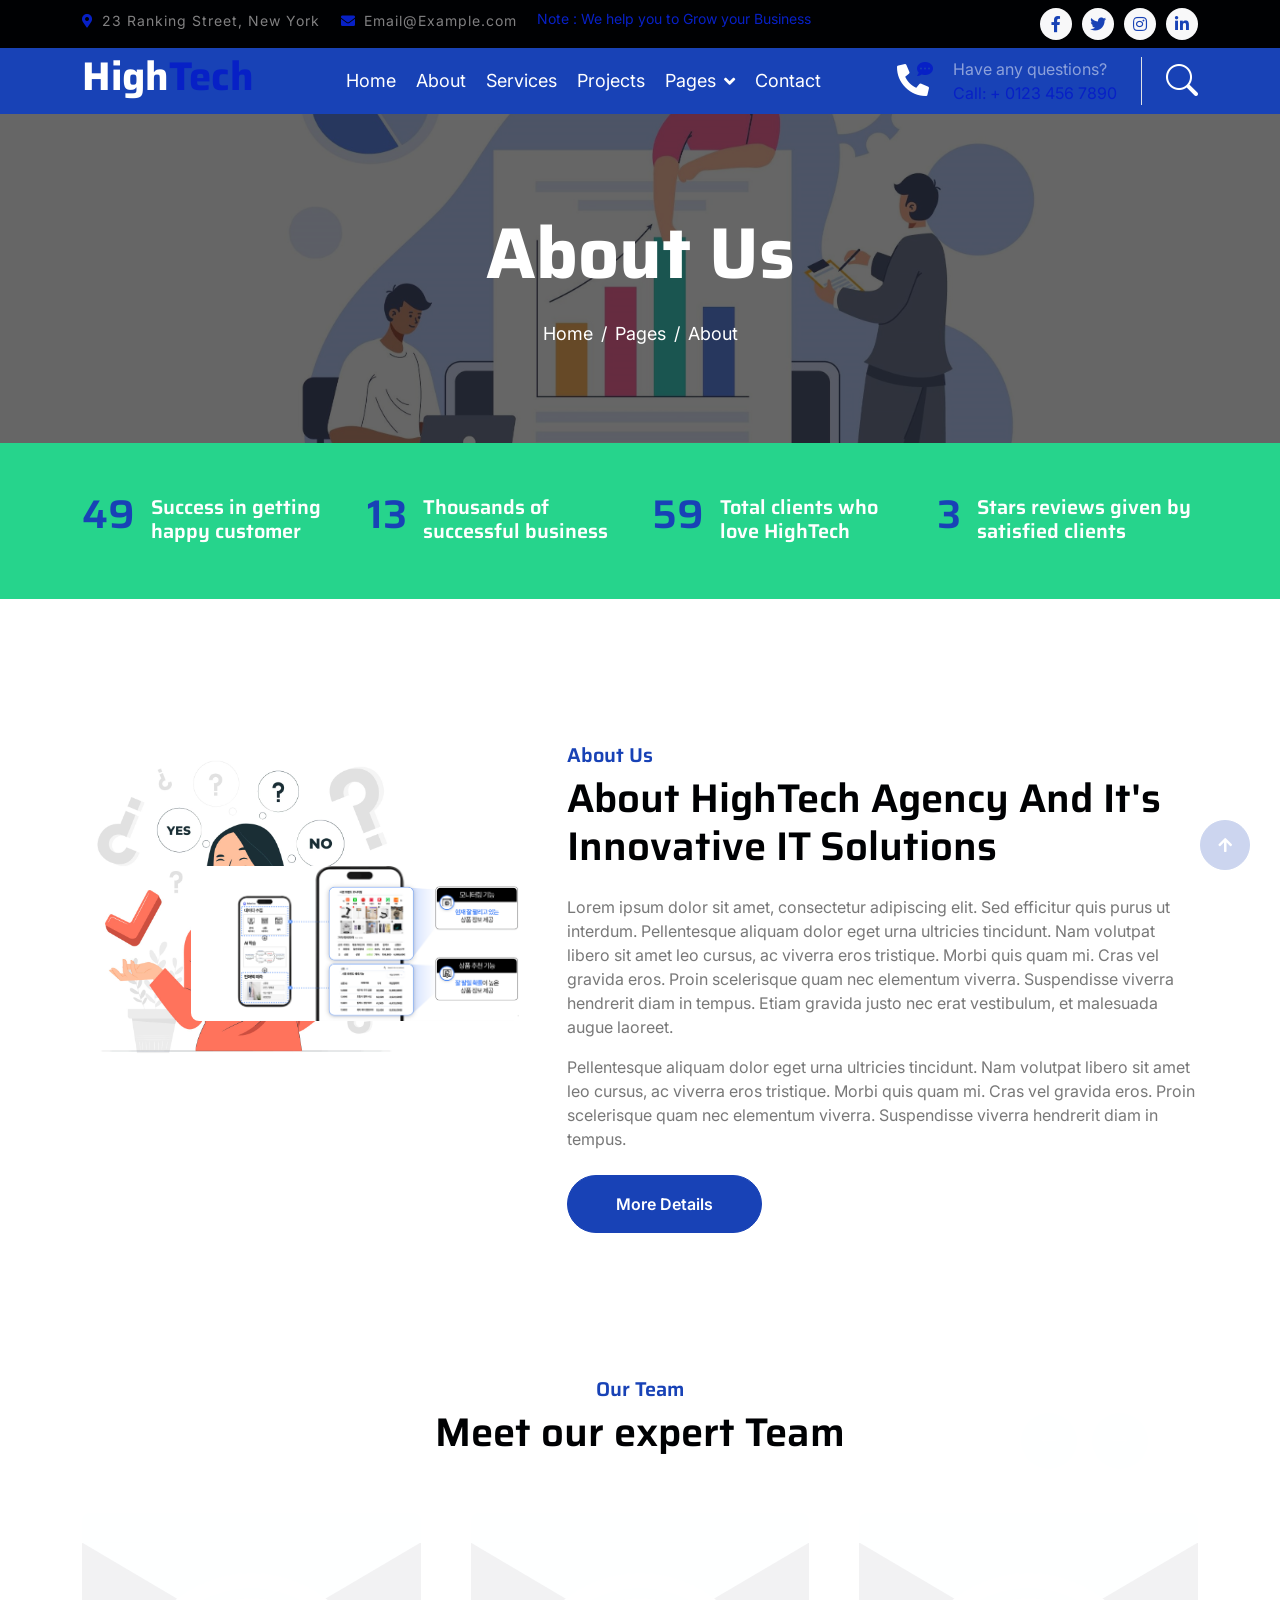
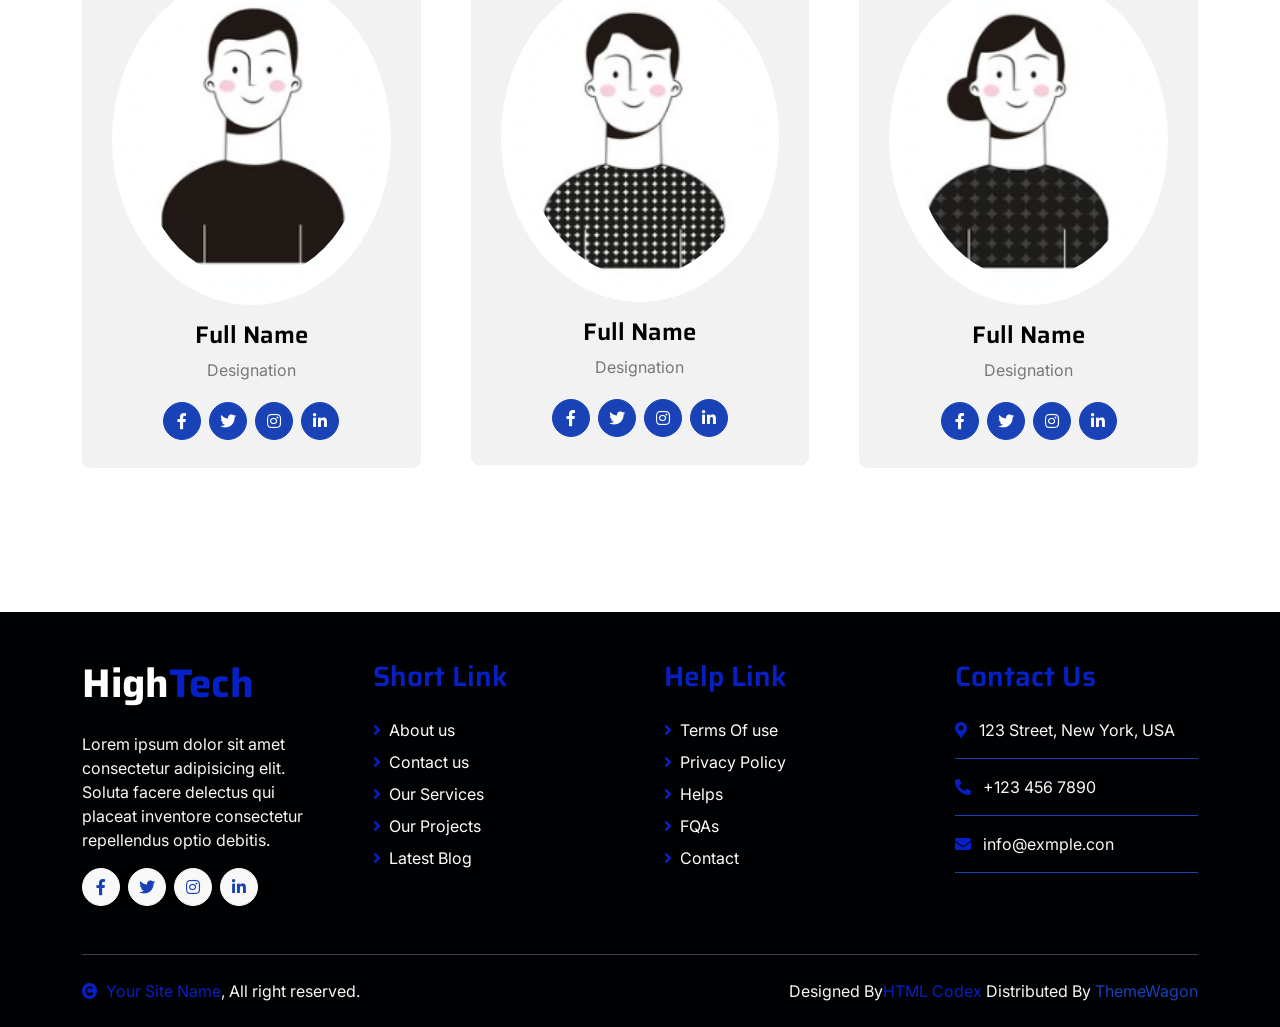
<file: about.html>
<!DOCTYPE html>
<html lang="en">

    <head>
        <meta charset="utf-8">
        <title>HighTech - IT Solutions Website Template</title>
        <meta content="width=device-width, initial-scale=1.0" name="viewport">
        <meta content="" name="keywords">
        <meta content="" name="description">

        <!-- Google Web Fonts -->
        <link rel="preconnect" href="https://fonts.googleapis.com">
        <link rel="preconnect" href="https://fonts.gstatic.com" crossorigin>
        <link href="https://fonts.googleapis.com/css2?family=Inter:wght@400;500;600&family=Saira:wght@500;600;700&display=swap" rel="stylesheet"> 

        <!-- Icon Font Stylesheet -->
        <link href="https://cdnjs.cloudflare.com/ajax/libs/font-awesome/5.10.0/css/all.min.css" rel="stylesheet">
        <link href="https://cdn.jsdelivr.net/npm/bootstrap-icons@1.4.1/font/bootstrap-icons.css" rel="stylesheet">

        <!-- Libraries Stylesheet -->
        <link href="lib/animate/animate.min.css" rel="stylesheet">
        <link href="lib/owlcarousel/assets/owl.carousel.min.css" rel="stylesheet">

        <!-- Customized Bootstrap Stylesheet -->
        <link href="css/bootstrap.min.css" rel="stylesheet">

        <!-- Template Stylesheet -->
        <link href="css/style.css" rel="stylesheet">
    </head>

    <body>
        <!-- Spinner Start -->
        <div id="spinner" class="show position-fixed translate-middle w-100 vh-100 top-50 start-50 d-flex align-items-center justify-content-center">
            <div class="spinner-grow text-primary" role="status"></div>
        </div>
        <!-- Spinner End -->

        <!-- Topbar Start -->
        <div class="container-fluid bg-dark py-2 d-none d-md-flex">
            <div class="container">
                <div class="d-flex justify-content-between topbar">
                    <div class="top-info">
                        <small class="me-3 text-white-50"><a href="#"><i class="fas fa-map-marker-alt me-2 text-secondary"></i></a>23 Ranking Street, New York</small>
                        <small class="me-3 text-white-50"><a href="#"><i class="fas fa-envelope me-2 text-secondary"></i></a>Email@Example.com</small>
                    </div>
                    <div id="note" class="text-secondary d-none d-xl-flex"><small>Note : We help you to Grow your Business</small></div>
                    <div class="top-link">
                        <a href="" class="bg-light nav-fill btn btn-sm-square rounded-circle"><i class="fab fa-facebook-f text-primary"></i></a>
                        <a href="" class="bg-light nav-fill btn btn-sm-square rounded-circle"><i class="fab fa-twitter text-primary"></i></a>
                        <a href="" class="bg-light nav-fill btn btn-sm-square rounded-circle"><i class="fab fa-instagram text-primary"></i></a>
                        <a href="" class="bg-light nav-fill btn btn-sm-square rounded-circle me-0"><i class="fab fa-linkedin-in text-primary"></i></a>
                    </div>
                </div>
            </div>
        </div>
        <!-- Topbar End -->

        <!-- Navbar Start -->
        <div class="container-fluid bg-primary">
            <div class="container">
                <nav class="navbar navbar-dark navbar-expand-lg py-0">
                    <a href="index.html" class="navbar-brand">
                        <h1 class="text-white fw-bold d-block">High<span class="text-secondary">Tech</span> </h1>
                    </a>
                    <button type="button" class="navbar-toggler me-0" data-bs-toggle="collapse" data-bs-target="#navbarCollapse">
                        <span class="navbar-toggler-icon"></span>
                    </button>
                    <div class="collapse navbar-collapse bg-transparent" id="navbarCollapse">
                        <div class="navbar-nav ms-auto mx-xl-auto p-0">
                            <a href="index.html" class="nav-item nav-link">Home</a>
                            <a href="about.html" class="nav-item nav-link active">About</a>
                            <a href="service.html" class="nav-item nav-link">Services</a>
                            <a href="project.html" class="nav-item nav-link">Projects</a>
                            <div class="nav-item dropdown">
                                <a href="#" class="nav-link dropdown-toggle" data-bs-toggle="dropdown">Pages</a>
                                <div class="dropdown-menu rounded">
                                    <a href="blog.html" class="dropdown-item">Our Blog</a>
                                    <a href="team.html" class="dropdown-item">Our Team</a>
                                    <a href="testimonial.html" class="dropdown-item">Testimonial</a>
                                    <a href="404.html" class="dropdown-item">404 Page</a>
                                </div>
                            </div>
                            <a href="contact.html" class="nav-item nav-link">Contact</a>
                        </div>
                    </div>
                    <div class="d-none d-xl-flex flex-shirink-0">
                        <div id="phone-tada" class="d-flex align-items-center justify-content-center me-4">
                            <a href="" class="position-relative animated tada infinite">
                                <i class="fa fa-phone-alt text-white fa-2x"></i>
                                <div class="position-absolute" style="top: -7px; left: 20px;">
                                    <span><i class="fa fa-comment-dots text-secondary"></i></span>
                                </div>
                            </a>
                        </div>
                        <div class="d-flex flex-column pe-4 border-end">
                            <span class="text-white-50">Have any questions?</span>
                            <span class="text-secondary">Call: + 0123 456 7890</span>
                        </div>
                        <div class="d-flex align-items-center justify-content-center ms-4 ">
                            <a href="#"><i class="bi bi-search text-white fa-2x"></i> </a>
                        </div>
                    </div>
                </nav>
            </div>
        </div>
        <!-- Navbar End -->

        
        <!-- Page Header Start -->
        <div class="container-fluid page-header py-5">
            <div class="container text-center py-5">
                <h1 class="display-2 text-white mb-4 animated slideInDown">About Us</h1>
                <nav aria-label="breadcrumb animated slideInDown">
                    <ol class="breadcrumb justify-content-center mb-0">
                        <li class="breadcrumb-item"><a href="#">Home</a></li>
                        <li class="breadcrumb-item"><a href="#">Pages</a></li>
                        <li class="breadcrumb-item" aria-current="page">About</li>
                    </ol>
                </nav>
            </div>
        </div>
        <!-- Page Header End -->


        <!-- Fact Start -->
        <div class="container-fluid bg-secondary py-5">
            <div class="container">
                <div class="row">
                    <div class="col-lg-3 wow fadeIn" data-wow-delay=".1s">
                        <div class="d-flex counter">
                            <h1 class="me-3 text-primary counter-value">99</h1>
                            <h5 class="text-white mt-1">Success in getting happy customer</h5>
                        </div>
                    </div>
                    <div class="col-lg-3 wow fadeIn" data-wow-delay=".3s">
                        <div class="d-flex counter">
                            <h1 class="me-3 text-primary counter-value">25</h1>
                            <h5 class="text-white mt-1">Thousands of successful business</h5>
                        </div>
                    </div>
                    <div class="col-lg-3 wow fadeIn" data-wow-delay=".5s">
                        <div class="d-flex counter">
                            <h1 class="me-3 text-primary counter-value">120</h1>
                            <h5 class="text-white mt-1">Total clients who love HighTech</h5>
                        </div>
                    </div>
                    <div class="col-lg-3 wow fadeIn" data-wow-delay=".7s">
                        <div class="d-flex counter">
                            <h1 class="me-3 text-primary counter-value">5</h1>
                            <h5 class="text-white mt-1">Stars reviews given by satisfied clients</h5>
                        </div>
                    </div>
                </div>
            </div>
        </div>
        <!-- Fact End -->


        <!-- About Start -->
        <div class="container-fluid py-5 my-5">
            <div class="container py-5">
                <div class="row g-5">
                    <div class="col-lg-5 col-md-6 col-sm-12 wow fadeIn" data-wow-delay=".3s">
                        <div class="h-100 position-relative">
                            <img src="img/about-1.jpg" class="img-fluid w-75 rounded" alt="" style="margin-bottom: 25%;">
                            <div class="position-absolute w-75" style="top: 25%; left: 25%;">
                                <img src="img/about-2.jpg" class="img-fluid w-100 rounded" alt="">
                            </div>
                        </div>
                    </div>
                    <div class="col-lg-7 col-md-6 col-sm-12 wow fadeIn" data-wow-delay=".5s">
                        <h5 class="text-primary">About Us</h5>
                        <h1 class="mb-4">About HighTech Agency And It's Innovative IT Solutions</h1>
                        <p>Lorem ipsum dolor sit amet, consectetur adipiscing elit. Sed efficitur quis purus ut interdum. Pellentesque aliquam dolor eget urna ultricies tincidunt. Nam volutpat libero sit amet leo cursus, ac viverra eros tristique. Morbi quis quam mi. Cras vel gravida eros. Proin scelerisque quam nec elementum viverra. Suspendisse viverra hendrerit diam in tempus. Etiam gravida justo nec erat vestibulum, et malesuada augue laoreet.</p>
                        <p class="mb-4">Pellentesque aliquam dolor eget urna ultricies tincidunt. Nam volutpat libero sit amet leo cursus, ac viverra eros tristique. Morbi quis quam mi. Cras vel gravida eros. Proin scelerisque quam nec elementum viverra. Suspendisse viverra hendrerit diam in tempus.</p>
                        <a href="" class="btn btn-secondary rounded-pill px-5 py-3 text-white">More Details</a>
                    </div>
                </div>
            </div>
        </div>
        <!-- About End -->


        <!-- Team Start -->
        <div class="container-fluid pb-5 mb-5 team">
            <div class="container pb-5">
                <div class="text-center mx-auto pb-5 wow fadeIn" data-wow-delay=".3s" style="max-width: 600px;">
                    <h5 class="text-primary">Our Team</h5>
                    <h1>Meet our expert Team</h1>
                </div>
                <div class="owl-carousel team-carousel wow fadeIn" data-wow-delay=".5s">
                    <div class="rounded team-item">
                        <div class="team-content">
                            <div class="team-img-icon">
                                <div class="team-img rounded-circle">
                                    <img src="img/team-1.jpg" class="img-fluid w-100 rounded-circle" alt="">
                                </div>
                                <div class="team-name text-center py-3">
                                    <h4 class="">Full Name</h4>
                                    <p class="m-0">Designation</p>
                                </div>
                                <div class="team-icon d-flex justify-content-center pb-4">
                                    <a class="btn btn-square btn-secondary text-white rounded-circle m-1" href=""><i class="fab fa-facebook-f"></i></a>
                                    <a class="btn btn-square btn-secondary text-white rounded-circle m-1" href=""><i class="fab fa-twitter"></i></a>
                                    <a class="btn btn-square btn-secondary text-white rounded-circle m-1" href=""><i class="fab fa-instagram"></i></a>
                                    <a class="btn btn-square btn-secondary text-white rounded-circle m-1" href=""><i class="fab fa-linkedin-in"></i></a>
                                </div>
                            </div>
                        </div>
                    </div>
                    <div class="rounded team-item">
                        <div class="team-content">
                            <div class="team-img-icon">
                                <div class="team-img rounded-circle">
                                    <img src="img/team-2.jpg" class="img-fluid w-100 rounded-circle" alt="">
                                </div>
                                <div class="team-name text-center py-3">
                                    <h4 class="">Full Name</h4>
                                    <p class="m-0">Designation</p>
                                </div>
                                <div class="team-icon d-flex justify-content-center pb-4">
                                    <a class="btn btn-square btn-secondary text-white rounded-circle m-1" href=""><i class="fab fa-facebook-f"></i></a>
                                    <a class="btn btn-square btn-secondary text-white rounded-circle m-1" href=""><i class="fab fa-twitter"></i></a>
                                    <a class="btn btn-square btn-secondary text-white rounded-circle m-1" href=""><i class="fab fa-instagram"></i></a>
                                    <a class="btn btn-square btn-secondary text-white rounded-circle m-1" href=""><i class="fab fa-linkedin-in"></i></a>
                                </div>
                            </div>
                        </div>
                    </div>
                    <div class="rounded team-item">
                        <div class="team-content">
                            <div class="team-img-icon">
                                <div class="team-img rounded-circle">
                                    <img src="img/team-3.jpg" class="img-fluid w-100 rounded-circle" alt="">
                                </div>
                                <div class="team-name text-center py-3">
                                    <h4 class="">Full Name</h4>
                                    <p class="m-0">Designation</p>
                                </div>
                                <div class="team-icon d-flex justify-content-center pb-4">
                                    <a class="btn btn-square btn-secondary text-white rounded-circle m-1" href=""><i class="fab fa-facebook-f"></i></a>
                                    <a class="btn btn-square btn-secondary text-white rounded-circle m-1" href=""><i class="fab fa-twitter"></i></a>
                                    <a class="btn btn-square btn-secondary text-white rounded-circle m-1" href=""><i class="fab fa-instagram"></i></a>
                                    <a class="btn btn-square btn-secondary text-white rounded-circle m-1" href=""><i class="fab fa-linkedin-in"></i></a>
                                </div>
                            </div>
                        </div>
                    </div>
                    <div class="rounded team-item">
                        <div class="team-content">
                            <div class="team-img-icon">
                                <div class="team-img rounded-circle">
                                    <img src="img/team-4.jpg" class="img-fluid w-100 rounded-circle" alt="">
                                </div>
                                <div class="team-name text-center py-3">
                                    <h4 class="">Full Name</h4>
                                    <p class="m-0">Designation</p>
                                </div>
                                <div class="team-icon d-flex justify-content-center pb-4">
                                    <a class="btn btn-square btn-secondary text-white rounded-circle m-1" href=""><i class="fab fa-facebook-f"></i></a>
                                    <a class="btn btn-square btn-secondary text-white rounded-circle m-1" href=""><i class="fab fa-twitter"></i></a>
                                    <a class="btn btn-square btn-secondary text-white rounded-circle m-1" href=""><i class="fab fa-instagram"></i></a>
                                    <a class="btn btn-square btn-secondary text-white rounded-circle m-1" href=""><i class="fab fa-linkedin-in"></i></a>
                                </div>
                            </div>
                        </div>
                    </div>
                </div>
            </div>
        </div>
        <!-- Team End -->


        <!-- Footer Start -->
         <div class="container-fluid footer bg-dark wow fadeIn" data-wow-delay=".3s">
            <div class="container pt-5 pb-4">
                <div class="row g-5">
                    <div class="col-lg-3 col-md-6">
                        <a href="index.html">
                            <h1 class="text-white fw-bold d-block">High<span class="text-secondary">Tech</span> </h1>
                        </a>
                        <p class="mt-4 text-light">Lorem ipsum dolor sit amet consectetur adipisicing elit. Soluta facere delectus qui placeat inventore consectetur repellendus optio debitis.</p>
                        <div class="d-flex hightech-link">
                            <a href="" class="btn-light nav-fill btn btn-square rounded-circle me-2"><i class="fab fa-facebook-f text-primary"></i></a>
                            <a href="" class="btn-light nav-fill btn btn-square rounded-circle me-2"><i class="fab fa-twitter text-primary"></i></a>
                            <a href="" class="btn-light nav-fill btn btn-square rounded-circle me-2"><i class="fab fa-instagram text-primary"></i></a>
                            <a href="" class="btn-light nav-fill btn btn-square rounded-circle me-0"><i class="fab fa-linkedin-in text-primary"></i></a>
                        </div>
                    </div>
                    <div class="col-lg-3 col-md-6">
                        <a href="#" class="h3 text-secondary">Short Link</a>
                        <div class="mt-4 d-flex flex-column short-link">
                            <a href="" class="mb-2 text-white"><i class="fas fa-angle-right text-secondary me-2"></i>About us</a>
                            <a href="" class="mb-2 text-white"><i class="fas fa-angle-right text-secondary me-2"></i>Contact us</a>
                            <a href="" class="mb-2 text-white"><i class="fas fa-angle-right text-secondary me-2"></i>Our Services</a>
                            <a href="" class="mb-2 text-white"><i class="fas fa-angle-right text-secondary me-2"></i>Our Projects</a>
                            <a href="" class="mb-2 text-white"><i class="fas fa-angle-right text-secondary me-2"></i>Latest Blog</a>
                        </div>
                    </div>
                    <div class="col-lg-3 col-md-6">
                        <a href="#" class="h3 text-secondary">Help Link</a>
                        <div class="mt-4 d-flex flex-column help-link">
                            <a href="" class="mb-2 text-white"><i class="fas fa-angle-right text-secondary me-2"></i>Terms Of use</a>
                            <a href="" class="mb-2 text-white"><i class="fas fa-angle-right text-secondary me-2"></i>Privacy Policy</a>
                            <a href="" class="mb-2 text-white"><i class="fas fa-angle-right text-secondary me-2"></i>Helps</a>
                            <a href="" class="mb-2 text-white"><i class="fas fa-angle-right text-secondary me-2"></i>FQAs</a>
                            <a href="" class="mb-2 text-white"><i class="fas fa-angle-right text-secondary me-2"></i>Contact</a>
                        </div>
                    </div>
                    <div class="col-lg-3 col-md-6">
                        <a href="#" class="h3 text-secondary">Contact Us</a>
                        <div class="text-white mt-4 d-flex flex-column contact-link">
                            <a href="#" class="pb-3 text-light border-bottom border-primary"><i class="fas fa-map-marker-alt text-secondary me-2"></i> 123 Street, New York, USA</a>
                            <a href="#" class="py-3 text-light border-bottom border-primary"><i class="fas fa-phone-alt text-secondary me-2"></i> +123 456 7890</a>
                            <a href="#" class="py-3 text-light border-bottom border-primary"><i class="fas fa-envelope text-secondary me-2"></i> info@exmple.con</a>
                        </div>
                    </div>
                </div>
                <hr class="text-light mt-5 mb-4">
                <div class="row">
                    <div class="col-md-6 text-center text-md-start">
                        <span class="text-light"><a href="#" class="text-secondary"><i class="fas fa-copyright text-secondary me-2"></i>Your Site Name</a>, All right reserved.</span>
                    </div>
                    <div class="col-md-6 text-center text-md-end">
                        <!--/*** This template is free as long as you keep the footer author’s credit link/attribution link/backlink. If you'd like to use the template without the footer author’s credit link/attribution link/backlink, you can purchase the Credit Removal License from "https://htmlcodex.com/credit-removal". Thank you for your support. ***/-->
                        <span class="text-light">Designed By<a href="https://htmlcodex.com" class="text-secondary">HTML Codex</a> Distributed By <a href="https://themewagon.com">ThemeWagon</a></span>
                    </div>
                </div>
            </div>
        </div>
        <!-- Footer End -->


        <!-- Back to Top -->
        <a href="#" class="btn btn-secondary btn-square rounded-circle back-to-top"><i class="fa fa-arrow-up text-white"></i></a>

        
        <!-- JavaScript Libraries -->
        <script src="https://ajax.googleapis.com/ajax/libs/jquery/3.6.4/jquery.min.js"></script>
        <script src="https://cdn.jsdelivr.net/npm/bootstrap@5.0.0/dist/js/bootstrap.bundle.min.js"></script>
        <script src="lib/wow/wow.min.js"></script>
        <script src="lib/easing/easing.min.js"></script>
        <script src="lib/waypoints/waypoints.min.js"></script>
        <script src="lib/owlcarousel/owl.carousel.min.js"></script>

        <!-- Template Javascript -->
        <script src="js/main.js"></script>
    </body>

</html>
</file>
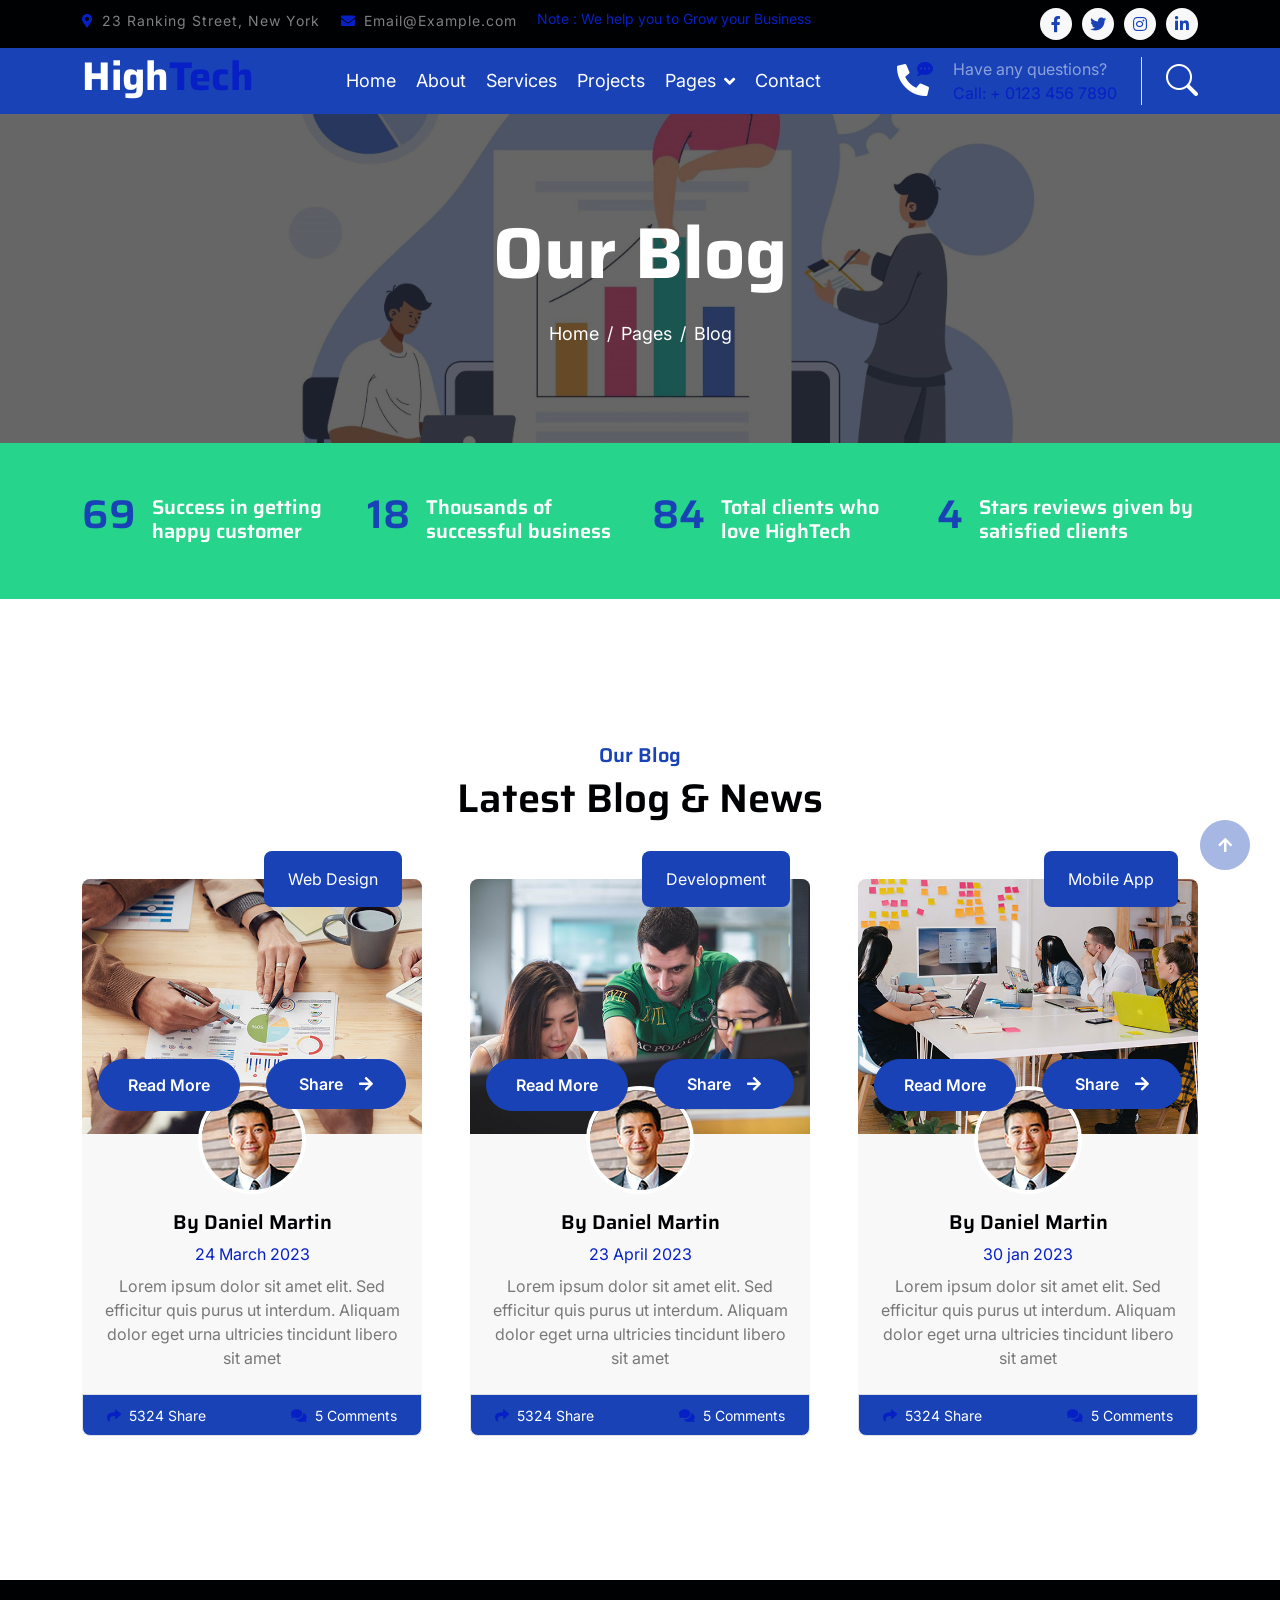
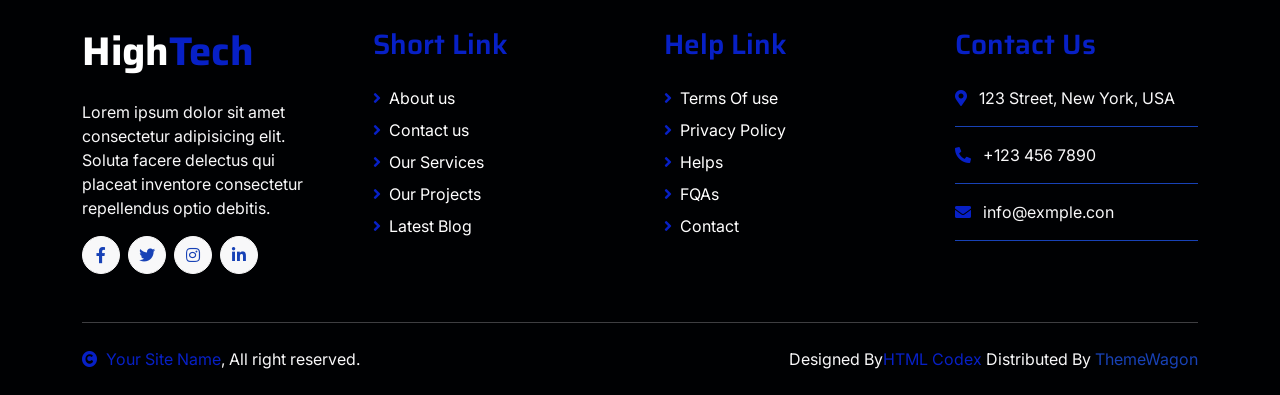
<file: blog.html>
<!DOCTYPE html>
<html lang="en">

    <head>
        <meta charset="utf-8">
        <title>HighTech - IT Solutions Website Template</title>
        <meta content="width=device-width, initial-scale=1.0" name="viewport">
        <meta content="" name="keywords">
        <meta content="" name="description">

        <!-- Google Web Fonts -->
        <link rel="preconnect" href="https://fonts.googleapis.com">
        <link rel="preconnect" href="https://fonts.gstatic.com" crossorigin>
        <link href="https://fonts.googleapis.com/css2?family=Inter:wght@400;500;600&family=Saira:wght@500;600;700&display=swap" rel="stylesheet"> 

        <!-- Icon Font Stylesheet -->
        <link href="https://cdnjs.cloudflare.com/ajax/libs/font-awesome/5.10.0/css/all.min.css" rel="stylesheet">
        <link href="https://cdn.jsdelivr.net/npm/bootstrap-icons@1.4.1/font/bootstrap-icons.css" rel="stylesheet">

        <!-- Libraries Stylesheet -->
        <link href="lib/animate/animate.min.css" rel="stylesheet">
        <link href="lib/owlcarousel/assets/owl.carousel.min.css" rel="stylesheet">

        <!-- Customized Bootstrap Stylesheet -->
        <link href="css/bootstrap.min.css" rel="stylesheet">

        <!-- Template Stylesheet -->
        <link href="css/style.css" rel="stylesheet">
    </head>

    <body>
        <!-- Spinner Start -->
        <div id="spinner" class="show position-fixed translate-middle w-100 vh-100 top-50 start-50 d-flex align-items-center justify-content-center">
            <div class="spinner-grow text-primary" role="status"></div>
        </div>
        <!-- Spinner End -->

        <!-- Topbar Start -->
        <div class="container-fluid bg-dark py-2 d-none d-md-flex">
            <div class="container">
                <div class="d-flex justify-content-between topbar">
                    <div class="top-info">
                        <small class="me-3 text-white-50"><a href="#"><i class="fas fa-map-marker-alt me-2 text-secondary"></i></a>23 Ranking Street, New York</small>
                        <small class="me-3 text-white-50"><a href="#"><i class="fas fa-envelope me-2 text-secondary"></i></a>Email@Example.com</small>
                    </div>
                    <div id="note" class="text-secondary d-none d-xl-flex"><small>Note : We help you to Grow your Business</small></div>
                    <div class="top-link">
                        <a href="" class="bg-light nav-fill btn btn-sm-square rounded-circle"><i class="fab fa-facebook-f text-primary"></i></a>
                        <a href="" class="bg-light nav-fill btn btn-sm-square rounded-circle"><i class="fab fa-twitter text-primary"></i></a>
                        <a href="" class="bg-light nav-fill btn btn-sm-square rounded-circle"><i class="fab fa-instagram text-primary"></i></a>
                        <a href="" class="bg-light nav-fill btn btn-sm-square rounded-circle me-0"><i class="fab fa-linkedin-in text-primary"></i></a>
                    </div>
                </div>
            </div>
        </div>
        <!-- Topbar End -->

        <!-- Navbar Start -->
        <div class="container-fluid bg-primary">
            <div class="container">
                <nav class="navbar navbar-dark navbar-expand-lg py-0">
                    <a href="index.html" class="navbar-brand">
                        <h1 class="text-white fw-bold d-block">High<span class="text-secondary">Tech</span> </h1>
                    </a>
                    <button type="button" class="navbar-toggler me-0" data-bs-toggle="collapse" data-bs-target="#navbarCollapse">
                        <span class="navbar-toggler-icon"></span>
                    </button>
                    <div class="collapse navbar-collapse bg-transparent" id="navbarCollapse">
                        <div class="navbar-nav ms-auto mx-xl-auto p-0">
                            <a href="index.html" class="nav-item nav-link">Home</a>
                            <a href="about.html" class="nav-item nav-link">About</a>
                            <a href="service.html" class="nav-item nav-link">Services</a>
                            <a href="project.html" class="nav-item nav-link">Projects</a>
                            <div class="nav-item dropdown">
                                <a href="#" class="nav-link dropdown-toggle active" data-bs-toggle="dropdown">Pages</a>
                                <div class="dropdown-menu rounded">
                                    <a href="blog.html" class="dropdown-item active">Our Blog</a>
                                    <a href="team.html" class="dropdown-item">Our Team</a>
                                    <a href="testimonial.html" class="dropdown-item">Testimonial</a>
                                    <a href="404.html" class="dropdown-item">404 Page</a>
                                </div>
                            </div>
                            <a href="contact.html" class="nav-item nav-link">Contact</a>
                        </div>
                    </div>
                    <div class="d-none d-xl-flex flex-shirink-0">
                        <div id="phone-tada" class="d-flex align-items-center justify-content-center me-4">
                            <a href="" class="position-relative animated tada infinite">
                                <i class="fa fa-phone-alt text-white fa-2x"></i>
                                <div class="position-absolute" style="top: -7px; left: 20px;">
                                    <span><i class="fa fa-comment-dots text-secondary"></i></span>
                                </div>
                            </a>
                        </div>
                        <div class="d-flex flex-column pe-4 border-end">
                            <span class="text-white-50">Have any questions?</span>
                            <span class="text-secondary">Call: + 0123 456 7890</span>
                        </div>
                        <div class="d-flex align-items-center justify-content-center ms-4 ">
                            <a href="#"><i class="bi bi-search text-white fa-2x"></i> </a>
                        </div>
                    </div>
                </nav>
            </div>
        </div>
        <!-- Navbar End -->

        
        <!-- Page Header Start -->
        <div class="container-fluid page-header py-5">
            <div class="container text-center py-5">
                <h1 class="display-2 text-white mb-4 animated slideInDown">Our Blog</h1>
                <nav aria-label="breadcrumb animated slideInDown">
                    <ol class="breadcrumb justify-content-center mb-0">
                        <li class="breadcrumb-item"><a href="#">Home</a></li>
                        <li class="breadcrumb-item"><a href="#">Pages</a></li>
                        <li class="breadcrumb-item" aria-current="page">Blog</li>
                    </ol>
                </nav>
            </div>
        </div>
        <!-- Page Header End -->


        <!-- Fact Start -->
        <div class="container-fluid bg-secondary py-5">
            <div class="container">
                <div class="row">
                    <div class="col-lg-3 wow fadeIn" data-wow-delay=".1s">
                        <div class="d-flex counter">
                            <h1 class="me-3 text-primary counter-value">99</h1>
                            <h5 class="text-white mt-1">Success in getting happy customer</h5>
                        </div>
                    </div>
                    <div class="col-lg-3 wow fadeIn" data-wow-delay=".3s">
                        <div class="d-flex counter">
                            <h1 class="me-3 text-primary counter-value">25</h1>
                            <h5 class="text-white mt-1">Thousands of successful business</h5>
                        </div>
                    </div>
                    <div class="col-lg-3 wow fadeIn" data-wow-delay=".5s">
                        <div class="d-flex counter">
                            <h1 class="me-3 text-primary counter-value">120</h1>
                            <h5 class="text-white mt-1">Total clients who love HighTech</h5>
                        </div>
                    </div>
                    <div class="col-lg-3 wow fadeIn" data-wow-delay=".7s">
                        <div class="d-flex counter">
                            <h1 class="me-3 text-primary counter-value">5</h1>
                            <h5 class="text-white mt-1">Stars reviews given by satisfied clients</h5>
                        </div>
                    </div>
                </div>
            </div>
        </div>
        <!-- Fact End -->


        <!-- Blog Start -->
        <div class="container-fluid blog py-5 my-5">
            <div class="container py-5">
                <div class="text-center mx-auto pb-5 wow fadeIn" data-wow-delay=".3s" style="max-width: 600px;">
                    <h5 class="text-primary">Our Blog</h5>
                    <h1>Latest Blog & News</h1>
                </div>
                <div class="row g-5 justify-content-center">
                    <div class="col-lg-6 col-xl-4 wow fadeIn" data-wow-delay=".3s">
                        <div class="blog-item position-relative bg-light rounded">
                            <img src="img/blog-1.jpg" class="img-fluid w-100 rounded-top" alt="">
                            <span class="position-absolute px-4 py-3 bg-primary text-white rounded" style="top: -28px; right: 20px;">Web Design</span>
                            <div class="blog-btn d-flex justify-content-between position-relative px-3" style="margin-top: -75px;">
                                <div class="blog-icon btn btn-secondary px-3 rounded-pill my-auto">
                                    <a href="" class="btn text-white">Read More</a>
                                </div>
                                <div class="blog-btn-icon btn btn-secondary px-4 py-3 rounded-pill ">
                                    <div class="blog-icon-1">
                                        <p class="text-white px-2">Share<i class="fa fa-arrow-right ms-3"></i></p>
                                    </div>
                                    <div class="blog-icon-2">
                                        <a href="" class="btn me-1"><i class="fab fa-facebook-f text-white"></i></a>
                                        <a href="" class="btn me-1"><i class="fab fa-twitter text-white"></i></a>
                                        <a href="" class="btn me-1"><i class="fab fa-instagram text-white"></i></a>
                                    </div>
                                </div>
                            </div>
                            <div class="blog-content text-center position-relative px-3" style="margin-top: -25px;">
                                <img src="img/admin.jpg" class="img-fluid rounded-circle border border-4 border-white mb-3" alt="">
                                <h5 class="">By Daniel Martin</h5>
                                <span class="text-secondary">24 March 2023</span>
                                <p class="py-2">Lorem ipsum dolor sit amet elit. Sed efficitur quis purus ut interdum. Aliquam dolor eget urna ultricies tincidunt libero sit amet</p>
                            </div>
                            <div class="blog-coment d-flex justify-content-between px-4 py-2 border bg-primary rounded-bottom">
                                <a href="" class="text-white"><small><i class="fas fa-share me-2 text-secondary"></i>5324 Share</small></a>
                                <a href="" class="text-white"><small><i class="fa fa-comments me-2 text-secondary"></i>5 Comments</small></a>
                            </div>
                        </div>
                    </div>
                    <div class="col-lg-6 col-xl-4 wow fadeIn" data-wow-delay=".5s">
                        <div class="blog-item position-relative bg-light rounded">
                            <img src="img/blog-2.jpg" class="img-fluid w-100 rounded-top" alt="">
                            <span class="position-absolute px-4 py-3 bg-primary text-white rounded" style="top: -28px; right: 20px;">Development</span>
                            <div class="blog-btn d-flex justify-content-between position-relative px-3" style="margin-top: -75px;">
                                <div class="blog-icon btn btn-secondary px-3 rounded-pill my-auto">
                                    <a href="" class="btn text-white ">Read More</a>
                                </div>
                                <div class="blog-btn-icon btn btn-secondary px-4 py-3 rounded-pill ">
                                    <div class="blog-icon-1">
                                        <p class="text-white px-2">Share<i class="fa fa-arrow-right ms-3"></i></p>
                                    </div>
                                    <div class="blog-icon-2">
                                        <a href="" class="btn me-1"><i class="fab fa-facebook-f text-white"></i></a>
                                        <a href="" class="btn me-1"><i class="fab fa-twitter text-white"></i></a>
                                        <a href="" class="btn me-1"><i class="fab fa-instagram text-white"></i></a>
                                    </div>
                                </div>
                            </div>
                            <div class="blog-content text-center position-relative px-3" style="margin-top: -25px;">
                                <img src="img/admin.jpg" class="img-fluid rounded-circle border border-4 border-white mb-3" alt="">
                                <h5 class="">By Daniel Martin</h5>
                                <span class="text-secondary">23 April 2023</span>
                                <p class="py-2">Lorem ipsum dolor sit amet elit. Sed efficitur quis purus ut interdum. Aliquam dolor eget urna ultricies tincidunt libero sit amet</p>
                            </div>
                            <div class="blog-coment d-flex justify-content-between px-4 py-2 border bg-primary rounded-bottom">
                                <a href="" class="text-white"><small><i class="fas fa-share me-2 text-secondary"></i>5324 Share</small></a>
                                <a href="" class="text-white"><small><i class="fa fa-comments me-2 text-secondary"></i>5 Comments</small></a>
                            </div>
                        </div>
                    </div>
                    <div class="col-lg-6 col-xl-4 wow fadeIn" data-wow-delay=".7s">
                        <div class="blog-item position-relative bg-light rounded">
                            <img src="img/blog-3.jpg" class="img-fluid w-100 rounded-top" alt="">
                            <span class="position-absolute px-4 py-3 bg-primary text-white rounded" style="top: -28px; right: 20px;">Mobile App</span>
                            <div class="blog-btn d-flex justify-content-between position-relative px-3" style="margin-top: -75px;">
                                <div class="blog-icon btn btn-secondary px-3 rounded-pill my-auto">
                                    <a href="" class="btn text-white ">Read More</a>
                                </div>
                                <div class="blog-btn-icon btn btn-secondary px-4 py-3 rounded-pill ">
                                    <div class="blog-icon-1">
                                        <p class="text-white px-2">Share<i class="fa fa-arrow-right ms-3"></i></p>
                                    </div>
                                    <div class="blog-icon-2">
                                        <a href="" class="btn me-1"><i class="fab fa-facebook-f text-white"></i></a>
                                        <a href="" class="btn me-1"><i class="fab fa-twitter text-white"></i></a>
                                        <a href="" class="btn me-1"><i class="fab fa-instagram text-white"></i></a>
                                    </div>
                                </div>
                            </div>
                            <div class="blog-content text-center position-relative px-3" style="margin-top: -25px;">
                                <img src="img/admin.jpg" class="img-fluid rounded-circle border border-4 border-white mb-3" alt="">
                                <h5 class="">By Daniel Martin</h5>
                                <span class="text-secondary">30 jan 2023</span>
                                <p class="py-2">Lorem ipsum dolor sit amet elit. Sed efficitur quis purus ut interdum. Aliquam dolor eget urna ultricies tincidunt libero sit amet</p>
                            </div>
                            <div class="blog-coments d-flex justify-content-between px-4 py-2 border bg-primary rounded-bottom">
                                <a href="" class="text-white"><small><i class="fas fa-share me-2 text-secondary"></i>5324 Share</small></a>
                                <a href="" class="text-white"><small><i class="fa fa-comments me-2 text-secondary"></i>5 Comments</small></a>
                            </div>
                        </div>
                    </div>
                </div>
            </div>
        </div>
        <!-- Blog End -->


        <!-- Footer Start -->
         <div class="container-fluid footer bg-dark wow fadeIn" data-wow-delay=".3s">
            <div class="container pt-5 pb-4">
                <div class="row g-5">
                    <div class="col-lg-3 col-md-6">
                        <a href="index.html">
                            <h1 class="text-white fw-bold d-block">High<span class="text-secondary">Tech</span> </h1>
                        </a>
                        <p class="mt-4 text-light">Lorem ipsum dolor sit amet consectetur adipisicing elit. Soluta facere delectus qui placeat inventore consectetur repellendus optio debitis.</p>
                        <div class="d-flex hightech-link">
                            <a href="" class="btn-light nav-fill btn btn-square rounded-circle me-2"><i class="fab fa-facebook-f text-primary"></i></a>
                            <a href="" class="btn-light nav-fill btn btn-square rounded-circle me-2"><i class="fab fa-twitter text-primary"></i></a>
                            <a href="" class="btn-light nav-fill btn btn-square rounded-circle me-2"><i class="fab fa-instagram text-primary"></i></a>
                            <a href="" class="btn-light nav-fill btn btn-square rounded-circle me-0"><i class="fab fa-linkedin-in text-primary"></i></a>
                        </div>
                    </div>
                    <div class="col-lg-3 col-md-6">
                        <a href="#" class="h3 text-secondary">Short Link</a>
                        <div class="mt-4 d-flex flex-column short-link">
                            <a href="" class="mb-2 text-white"><i class="fas fa-angle-right text-secondary me-2"></i>About us</a>
                            <a href="" class="mb-2 text-white"><i class="fas fa-angle-right text-secondary me-2"></i>Contact us</a>
                            <a href="" class="mb-2 text-white"><i class="fas fa-angle-right text-secondary me-2"></i>Our Services</a>
                            <a href="" class="mb-2 text-white"><i class="fas fa-angle-right text-secondary me-2"></i>Our Projects</a>
                            <a href="" class="mb-2 text-white"><i class="fas fa-angle-right text-secondary me-2"></i>Latest Blog</a>
                        </div>
                    </div>
                    <div class="col-lg-3 col-md-6">
                        <a href="#" class="h3 text-secondary">Help Link</a>
                        <div class="mt-4 d-flex flex-column help-link">
                            <a href="" class="mb-2 text-white"><i class="fas fa-angle-right text-secondary me-2"></i>Terms Of use</a>
                            <a href="" class="mb-2 text-white"><i class="fas fa-angle-right text-secondary me-2"></i>Privacy Policy</a>
                            <a href="" class="mb-2 text-white"><i class="fas fa-angle-right text-secondary me-2"></i>Helps</a>
                            <a href="" class="mb-2 text-white"><i class="fas fa-angle-right text-secondary me-2"></i>FQAs</a>
                            <a href="" class="mb-2 text-white"><i class="fas fa-angle-right text-secondary me-2"></i>Contact</a>
                        </div>
                    </div>
                    <div class="col-lg-3 col-md-6">
                        <a href="#" class="h3 text-secondary">Contact Us</a>
                        <div class="text-white mt-4 d-flex flex-column contact-link">
                            <a href="#" class="pb-3 text-light border-bottom border-primary"><i class="fas fa-map-marker-alt text-secondary me-2"></i> 123 Street, New York, USA</a>
                            <a href="#" class="py-3 text-light border-bottom border-primary"><i class="fas fa-phone-alt text-secondary me-2"></i> +123 456 7890</a>
                            <a href="#" class="py-3 text-light border-bottom border-primary"><i class="fas fa-envelope text-secondary me-2"></i> info@exmple.con</a>
                        </div>
                    </div>
                </div>
                <hr class="text-light mt-5 mb-4">
                <div class="row">
                    <div class="col-md-6 text-center text-md-start">
                        <span class="text-light"><a href="#" class="text-secondary"><i class="fas fa-copyright text-secondary me-2"></i>Your Site Name</a>, All right reserved.</span>
                    </div>
                    <div class="col-md-6 text-center text-md-end">
                        <!--/*** This template is free as long as you keep the footer author’s credit link/attribution link/backlink. If you'd like to use the template without the footer author’s credit link/attribution link/backlink, you can purchase the Credit Removal License from "https://htmlcodex.com/credit-removal". Thank you for your support. ***/-->
                        <span class="text-light">Designed By<a href="https://htmlcodex.com" class="text-secondary">HTML Codex</a> Distributed By <a href="https://themewagon.com">ThemeWagon</a></span>
                    </div>
                </div>
            </div>
        </div>
        <!-- Footer End -->


        <!-- Back to Top -->
        <a href="#" class="btn btn-secondary btn-square rounded-circle back-to-top"><i class="fa fa-arrow-up text-white"></i></a>

        
        <!-- JavaScript Libraries -->
        <script src="https://ajax.googleapis.com/ajax/libs/jquery/3.6.4/jquery.min.js"></script>
        <script src="https://cdn.jsdelivr.net/npm/bootstrap@5.0.0/dist/js/bootstrap.bundle.min.js"></script>
        <script src="lib/wow/wow.min.js"></script>
        <script src="lib/easing/easing.min.js"></script>
        <script src="lib/waypoints/waypoints.min.js"></script>
        <script src="lib/owlcarousel/owl.carousel.min.js"></script>

        <!-- Template Javascript -->
        <script src="js/main.js"></script>
    </body>

</html>
</file>
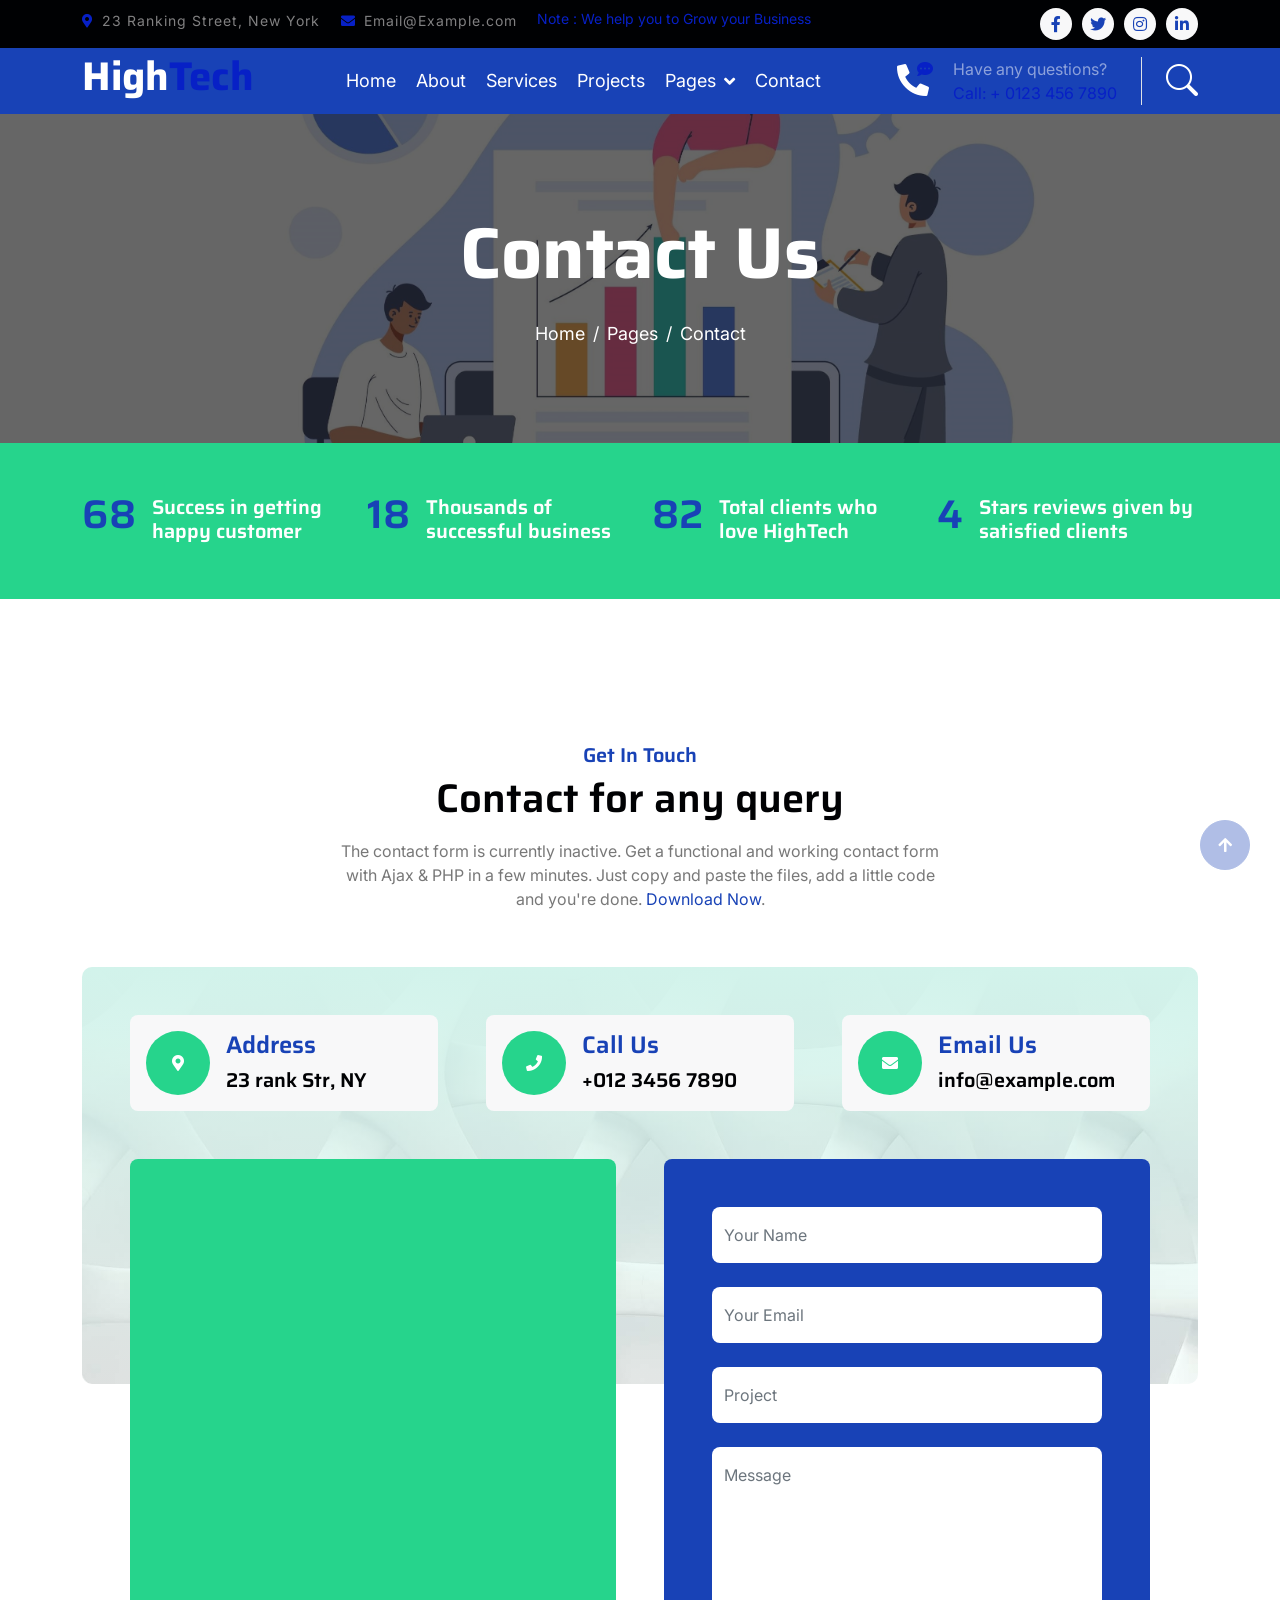
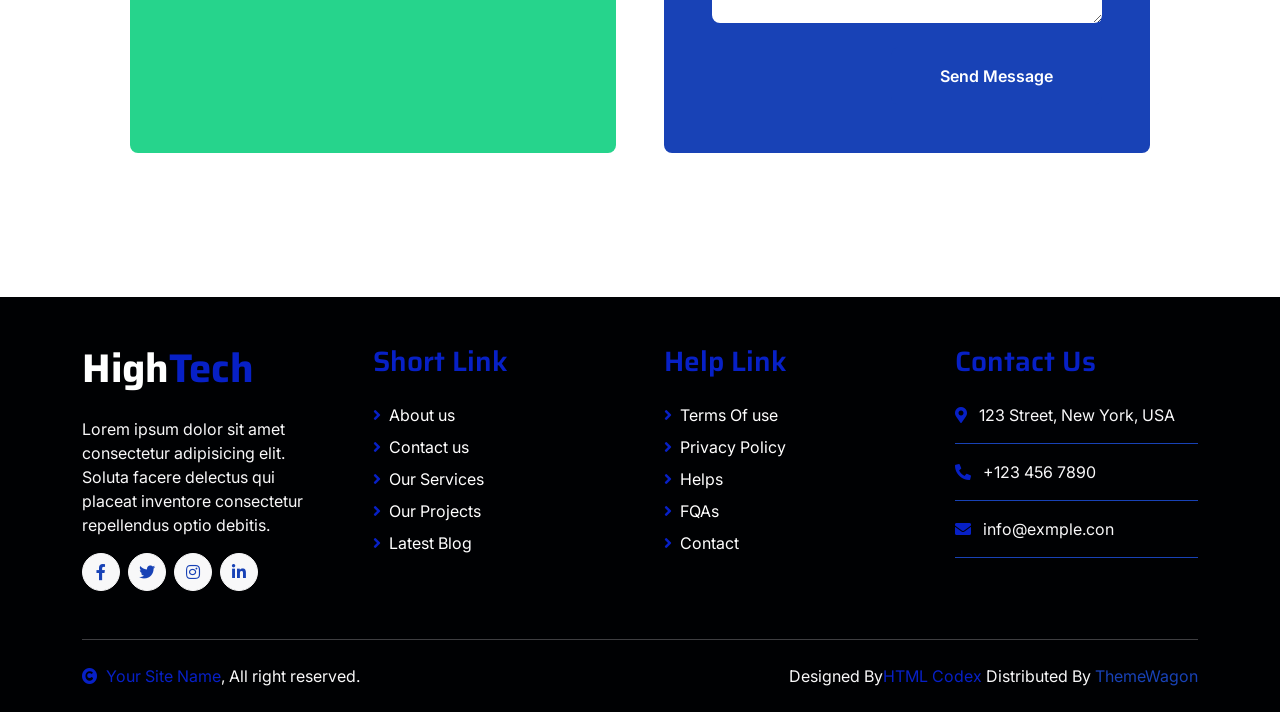
<file: contact.html>
<!DOCTYPE html>
<html lang="en">

    <head>
        <meta charset="utf-8">
        <title>HighTech - IT Solutions Website Template</title>
        <meta content="width=device-width, initial-scale=1.0" name="viewport">
        <meta content="" name="keywords">
        <meta content="" name="description">

        <!-- Google Web Fonts -->
        <link rel="preconnect" href="https://fonts.googleapis.com">
        <link rel="preconnect" href="https://fonts.gstatic.com" crossorigin>
        <link href="https://fonts.googleapis.com/css2?family=Inter:wght@400;500;600&family=Saira:wght@500;600;700&display=swap" rel="stylesheet"> 

        <!-- Icon Font Stylesheet -->
        <link href="https://cdnjs.cloudflare.com/ajax/libs/font-awesome/5.10.0/css/all.min.css" rel="stylesheet">
        <link href="https://cdn.jsdelivr.net/npm/bootstrap-icons@1.4.1/font/bootstrap-icons.css" rel="stylesheet">

        <!-- Libraries Stylesheet -->
        <link href="lib/animate/animate.min.css" rel="stylesheet">
        <link href="lib/owlcarousel/assets/owl.carousel.min.css" rel="stylesheet">

        <!-- Customized Bootstrap Stylesheet -->
        <link href="css/bootstrap.min.css" rel="stylesheet">

        <!-- Template Stylesheet -->
        <link href="css/style.css" rel="stylesheet">
    </head>

    <body>
        <!-- Spinner Start -->
        <div id="spinner" class="show position-fixed translate-middle w-100 vh-100 top-50 start-50 d-flex align-items-center justify-content-center">
            <div class="spinner-grow text-primary" role="status"></div>
        </div>
        <!-- Spinner End -->

        <!-- Topbar Start -->
        <div class="container-fluid bg-dark py-2 d-none d-md-flex">
            <div class="container">
                <div class="d-flex justify-content-between topbar">
                    <div class="top-info">
                        <small class="me-3 text-white-50"><a href="#"><i class="fas fa-map-marker-alt me-2 text-secondary"></i></a>23 Ranking Street, New York</small>
                        <small class="me-3 text-white-50"><a href="#"><i class="fas fa-envelope me-2 text-secondary"></i></a>Email@Example.com</small>
                    </div>
                    <div id="note" class="text-secondary d-none d-xl-flex"><small>Note : We help you to Grow your Business</small></div>
                    <div class="top-link">
                        <a href="" class="bg-light nav-fill btn btn-sm-square rounded-circle"><i class="fab fa-facebook-f text-primary"></i></a>
                        <a href="" class="bg-light nav-fill btn btn-sm-square rounded-circle"><i class="fab fa-twitter text-primary"></i></a>
                        <a href="" class="bg-light nav-fill btn btn-sm-square rounded-circle"><i class="fab fa-instagram text-primary"></i></a>
                        <a href="" class="bg-light nav-fill btn btn-sm-square rounded-circle me-0"><i class="fab fa-linkedin-in text-primary"></i></a>
                    </div>
                </div>
            </div>
        </div>
        <!-- Topbar End -->

        <!-- Navbar Start -->
        <div class="container-fluid bg-primary">
            <div class="container">
                <nav class="navbar navbar-dark navbar-expand-lg py-0">
                    <a href="index.html" class="navbar-brand">
                        <h1 class="text-white fw-bold d-block">High<span class="text-secondary">Tech</span> </h1>
                    </a>
                    <button type="button" class="navbar-toggler me-0" data-bs-toggle="collapse" data-bs-target="#navbarCollapse">
                        <span class="navbar-toggler-icon"></span>
                    </button>
                    <div class="collapse navbar-collapse bg-transparent" id="navbarCollapse">
                        <div class="navbar-nav ms-auto mx-xl-auto p-0">
                            <a href="index.html" class="nav-item nav-link">Home</a>
                            <a href="about.html" class="nav-item nav-link">About</a>
                            <a href="service.html" class="nav-item nav-link">Services</a>
                            <a href="project.html" class="nav-item nav-link">Projects</a>
                            <div class="nav-item dropdown">
                                <a href="#" class="nav-link dropdown-toggle" data-bs-toggle="dropdown">Pages</a>
                                <div class="dropdown-menu rounded">
                                    <a href="blog.html" class="dropdown-item">Our Blog</a>
                                    <a href="team.html" class="dropdown-item">Our Team</a>
                                    <a href="testimonial.html" class="dropdown-item">Testimonial</a>
                                    <a href="404.html" class="dropdown-item">404 Page</a>
                                </div>
                            </div>
                            <a href="contact.html" class="nav-item nav-link active">Contact</a>
                        </div>
                    </div>
                    <div class="d-none d-xl-flex flex-shirink-0">
                        <div id="phone-tada" class="d-flex align-items-center justify-content-center me-4">
                            <a href="" class="position-relative animated tada infinite">
                                <i class="fa fa-phone-alt text-white fa-2x"></i>
                                <div class="position-absolute" style="top: -7px; left: 20px;">
                                    <span><i class="fa fa-comment-dots text-secondary"></i></span>
                                </div>
                            </a>
                        </div>
                        <div class="d-flex flex-column pe-4 border-end">
                            <span class="text-white-50">Have any questions?</span>
                            <span class="text-secondary">Call: + 0123 456 7890</span>
                        </div>
                        <div class="d-flex align-items-center justify-content-center ms-4 ">
                            <a href="#"><i class="bi bi-search text-white fa-2x"></i> </a>
                        </div>
                    </div>
                </nav>
            </div>
        </div>
        <!-- Navbar End -->

        
        <!-- Page Header Start -->
        <div class="container-fluid page-header py-5">
            <div class="container text-center py-5">
                <h1 class="display-2 text-white mb-4 animated slideInDown">Contact Us</h1>
                <nav aria-label="breadcrumb animated slideInDown">
                    <ol class="breadcrumb justify-content-center mb-0">
                        <li class="breadcrumb-item"><a href="#">Home</a></li>
                        <li class="breadcrumb-item"><a href="#">Pages</a></li>
                        <li class="breadcrumb-item" aria-current="page">Contact</li>
                    </ol>
                </nav>
            </div>
        </div>
        <!-- Page Header End -->


        <!-- Fact Start -->
        <div class="container-fluid bg-secondary py-5">
            <div class="container">
                <div class="row">
                    <div class="col-lg-3 wow fadeIn" data-wow-delay=".1s">
                        <div class="d-flex counter">
                            <h1 class="me-3 text-primary counter-value">99</h1>
                            <h5 class="text-white mt-1">Success in getting happy customer</h5>
                        </div>
                    </div>
                    <div class="col-lg-3 wow fadeIn" data-wow-delay=".3s">
                        <div class="d-flex counter">
                            <h1 class="me-3 text-primary counter-value">25</h1>
                            <h5 class="text-white mt-1">Thousands of successful business</h5>
                        </div>
                    </div>
                    <div class="col-lg-3 wow fadeIn" data-wow-delay=".5s">
                        <div class="d-flex counter">
                            <h1 class="me-3 text-primary counter-value">120</h1>
                            <h5 class="text-white mt-1">Total clients who love HighTech</h5>
                        </div>
                    </div>
                    <div class="col-lg-3 wow fadeIn" data-wow-delay=".7s">
                        <div class="d-flex counter">
                            <h1 class="me-3 text-primary counter-value">5</h1>
                            <h5 class="text-white mt-1">Stars reviews given by satisfied clients</h5>
                        </div>
                    </div>
                </div>
            </div>
        </div>
        <!-- Fact End -->


        <!-- Contact Start -->
        <div class="container-fluid py-5 mt-5">
            <div class="container py-5">
                <div class="text-center mx-auto pb-5 wow fadeIn" data-wow-delay=".3s" style="max-width: 600px;">
                    <h5 class="text-primary">Get In Touch</h5>
                    <h1 class="mb-3">Contact for any query</h1>
                    <p class="mb-2">The contact form is currently inactive. Get a functional and working contact form with Ajax & PHP in a few minutes. Just copy and paste the files, add a little code and you're done. <a href="https://htmlcodex.com/contact-form">Download Now</a>.</p>
                </div>
                <div class="contact-detail position-relative p-5">
                    <div class="row g-5 mb-5 justify-content-center">
                        <div class="col-xl-4 col-lg-6 wow fadeIn" data-wow-delay=".3s">
                            <div class="d-flex bg-light p-3 rounded">
                                <div class="flex-shrink-0 btn-square bg-secondary rounded-circle" style="width: 64px; height: 64px;">
                                    <i class="fas fa-map-marker-alt text-white"></i>
                                </div>
                                <div class="ms-3">
                                    <h4 class="text-primary">Address</h4>
                                    <a href="https://goo.gl/maps/Zd4BCynmTb98ivUJ6" target="_blank" class="h5">23 rank Str, NY</a>
                                </div>
                            </div>
                        </div>
                        <div class="col-xl-4 col-lg-6 wow fadeIn" data-wow-delay=".5s">
                            <div class="d-flex bg-light p-3 rounded">
                                <div class="flex-shrink-0 btn-square bg-secondary rounded-circle" style="width: 64px; height: 64px;">
                                    <i class="fa fa-phone text-white"></i>
                                </div>
                                <div class="ms-3">
                                    <h4 class="text-primary">Call Us</h4>
                                    <a class="h5" href="tel:+0123456789" target="_blank">+012 3456 7890</a>
                                </div>
                            </div>
                        </div>
                        <div class="col-xl-4 col-lg-6 wow fadeIn" data-wow-delay=".7s">
                            <div class="d-flex bg-light p-3 rounded">
                                <div class="flex-shrink-0 btn-square bg-secondary rounded-circle" style="width: 64px; height: 64px;">
                                    <i class="fa fa-envelope text-white"></i>
                                </div>
                                <div class="ms-3">
                                    <h4 class="text-primary">Email Us</h4>
                                    <a class="h5" href="mailto:info@example.com" target="_blank">info@example.com</a>
                                </div>
                            </div>
                        </div>
                    </div>
                    <div class="row g-5">
                        <div class="col-lg-6 wow fadeIn" data-wow-delay=".3s">
                            <div class="p-5 h-100 rounded contact-map">
                                <iframe class="rounded w-100 h-100" src="https://www.google.com/maps/embed?pb=!1m18!1m12!1m3!1d3025.4710403339755!2d-73.82241512404069!3d40.685622471397615!2m3!1f0!2f0!3f0!3m2!1i1024!2i768!4f13.1!3m3!1m2!1s0x89c26749046ee14f%3A0xea672968476d962c!2s123rd%20St%2C%20Queens%2C%20NY%2C%20USA!5e0!3m2!1sen!2sbd!4v1686493221834!5m2!1sen!2sbd" style="border:0;" allowfullscreen="" loading="lazy" referrerpolicy="no-referrer-when-downgrade"></iframe>
                            </div>
                        </div>
                        <div class="col-lg-6 wow fadeIn" data-wow-delay=".5s">
                            <div class="p-5 rounded contact-form">
                                <div class="mb-4">
                                    <input type="text" class="form-control border-0 py-3" placeholder="Your Name">
                                </div>
                                <div class="mb-4">
                                    <input type="email" class="form-control border-0 py-3" placeholder="Your Email">
                                </div>
                                <div class="mb-4">
                                    <input type="text" class="form-control border-0 py-3" placeholder="Project">
                                </div>
                                <div class="mb-4">
                                    <textarea class="w-100 form-control border-0 py-3" rows="6" cols="10" placeholder="Message"></textarea>
                                </div>
                                <div class="text-start">
                                    <button class="btn bg-primary text-white py-3 px-5" type="button">Send Message</button>
                                </div>
                            </div>
                        </div>
                    </div>
                </div>
            </div> 
        </div>
        <!-- Contact End -->


        <!-- Footer Start -->
         <div class="container-fluid footer bg-dark wow fadeIn" data-wow-delay=".3s">
            <div class="container pt-5 pb-4">
                <div class="row g-5">
                    <div class="col-lg-3 col-md-6">
                        <a href="index.html">
                            <h1 class="text-white fw-bold d-block">High<span class="text-secondary">Tech</span> </h1>
                        </a>
                        <p class="mt-4 text-light">Lorem ipsum dolor sit amet consectetur adipisicing elit. Soluta facere delectus qui placeat inventore consectetur repellendus optio debitis.</p>
                        <div class="d-flex hightech-link">
                            <a href="" class="btn-light nav-fill btn btn-square rounded-circle me-2"><i class="fab fa-facebook-f text-primary"></i></a>
                            <a href="" class="btn-light nav-fill btn btn-square rounded-circle me-2"><i class="fab fa-twitter text-primary"></i></a>
                            <a href="" class="btn-light nav-fill btn btn-square rounded-circle me-2"><i class="fab fa-instagram text-primary"></i></a>
                            <a href="" class="btn-light nav-fill btn btn-square rounded-circle me-0"><i class="fab fa-linkedin-in text-primary"></i></a>
                        </div>
                    </div>
                    <div class="col-lg-3 col-md-6">
                        <a href="#" class="h3 text-secondary">Short Link</a>
                        <div class="mt-4 d-flex flex-column short-link">
                            <a href="" class="mb-2 text-white"><i class="fas fa-angle-right text-secondary me-2"></i>About us</a>
                            <a href="" class="mb-2 text-white"><i class="fas fa-angle-right text-secondary me-2"></i>Contact us</a>
                            <a href="" class="mb-2 text-white"><i class="fas fa-angle-right text-secondary me-2"></i>Our Services</a>
                            <a href="" class="mb-2 text-white"><i class="fas fa-angle-right text-secondary me-2"></i>Our Projects</a>
                            <a href="" class="mb-2 text-white"><i class="fas fa-angle-right text-secondary me-2"></i>Latest Blog</a>
                        </div>
                    </div>
                    <div class="col-lg-3 col-md-6">
                        <a href="#" class="h3 text-secondary">Help Link</a>
                        <div class="mt-4 d-flex flex-column help-link">
                            <a href="" class="mb-2 text-white"><i class="fas fa-angle-right text-secondary me-2"></i>Terms Of use</a>
                            <a href="" class="mb-2 text-white"><i class="fas fa-angle-right text-secondary me-2"></i>Privacy Policy</a>
                            <a href="" class="mb-2 text-white"><i class="fas fa-angle-right text-secondary me-2"></i>Helps</a>
                            <a href="" class="mb-2 text-white"><i class="fas fa-angle-right text-secondary me-2"></i>FQAs</a>
                            <a href="" class="mb-2 text-white"><i class="fas fa-angle-right text-secondary me-2"></i>Contact</a>
                        </div>
                    </div>
                    <div class="col-lg-3 col-md-6">
                        <a href="#" class="h3 text-secondary">Contact Us</a>
                        <div class="text-white mt-4 d-flex flex-column contact-link">
                            <a href="#" class="pb-3 text-light border-bottom border-primary"><i class="fas fa-map-marker-alt text-secondary me-2"></i> 123 Street, New York, USA</a>
                            <a href="#" class="py-3 text-light border-bottom border-primary"><i class="fas fa-phone-alt text-secondary me-2"></i> +123 456 7890</a>
                            <a href="#" class="py-3 text-light border-bottom border-primary"><i class="fas fa-envelope text-secondary me-2"></i> info@exmple.con</a>
                        </div>
                    </div>
                </div>
                <hr class="text-light mt-5 mb-4">
                <div class="row">
                    <div class="col-md-6 text-center text-md-start">
                        <span class="text-light"><a href="#" class="text-secondary"><i class="fas fa-copyright text-secondary me-2"></i>Your Site Name</a>, All right reserved.</span>
                    </div>
                    <div class="col-md-6 text-center text-md-end">
                        <!--/*** This template is free as long as you keep the footer author’s credit link/attribution link/backlink. If you'd like to use the template without the footer author’s credit link/attribution link/backlink, you can purchase the Credit Removal License from "https://htmlcodex.com/credit-removal". Thank you for your support. ***/-->
                        <span class="text-light">Designed By<a href="https://htmlcodex.com" class="text-secondary">HTML Codex</a> Distributed By <a href="https://themewagon.com">ThemeWagon</a></span>
                    </div>
                </div>
            </div>
        </div>
        <!-- Footer End -->


        <!-- Back to Top -->
        <a href="#" class="btn btn-secondary btn-square rounded-circle back-to-top"><i class="fa fa-arrow-up text-white"></i></a>

        
        <!-- JavaScript Libraries -->
        <script src="https://ajax.googleapis.com/ajax/libs/jquery/3.6.4/jquery.min.js"></script>
        <script src="https://cdn.jsdelivr.net/npm/bootstrap@5.0.0/dist/js/bootstrap.bundle.min.js"></script>
        <script src="lib/wow/wow.min.js"></script>
        <script src="lib/easing/easing.min.js"></script>
        <script src="lib/waypoints/waypoints.min.js"></script>
        <script src="lib/owlcarousel/owl.carousel.min.js"></script>

        <!-- Template Javascript -->
        <script src="js/main.js"></script>
    </body>

</html>
</file>
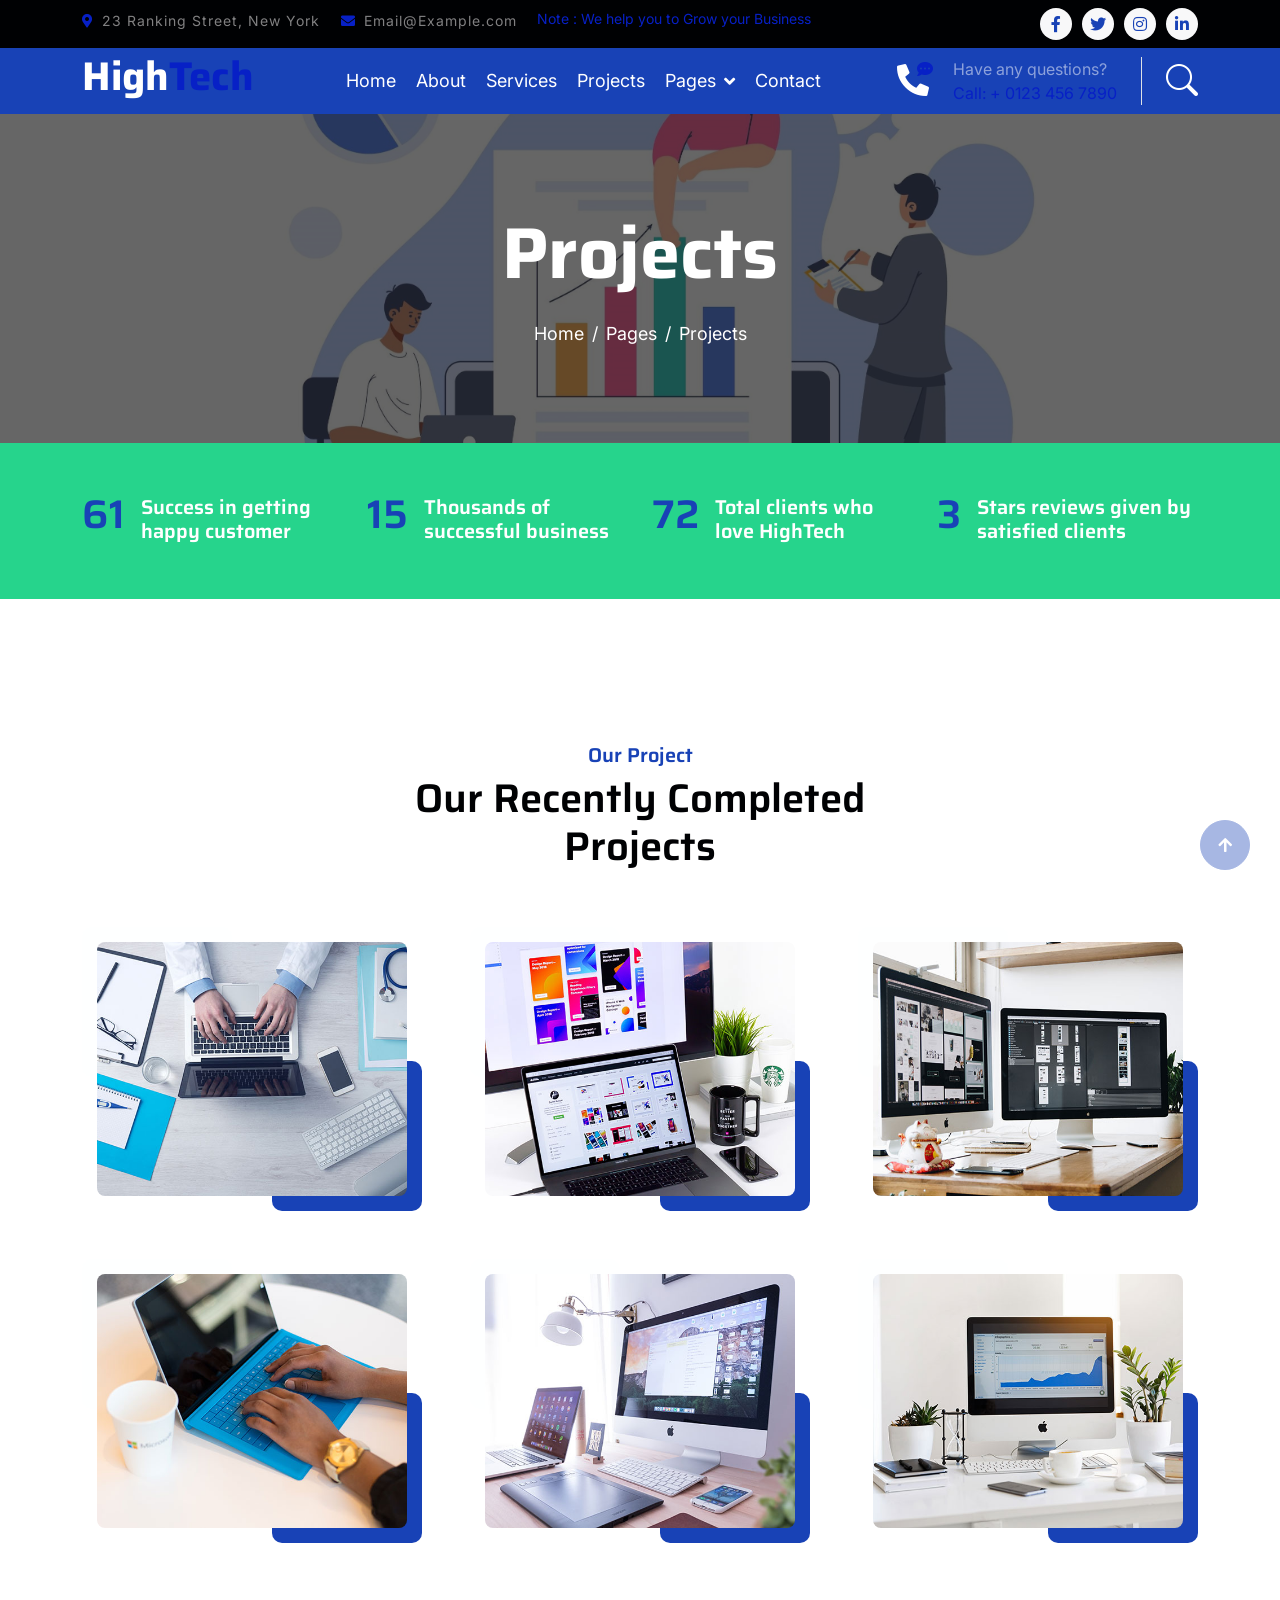
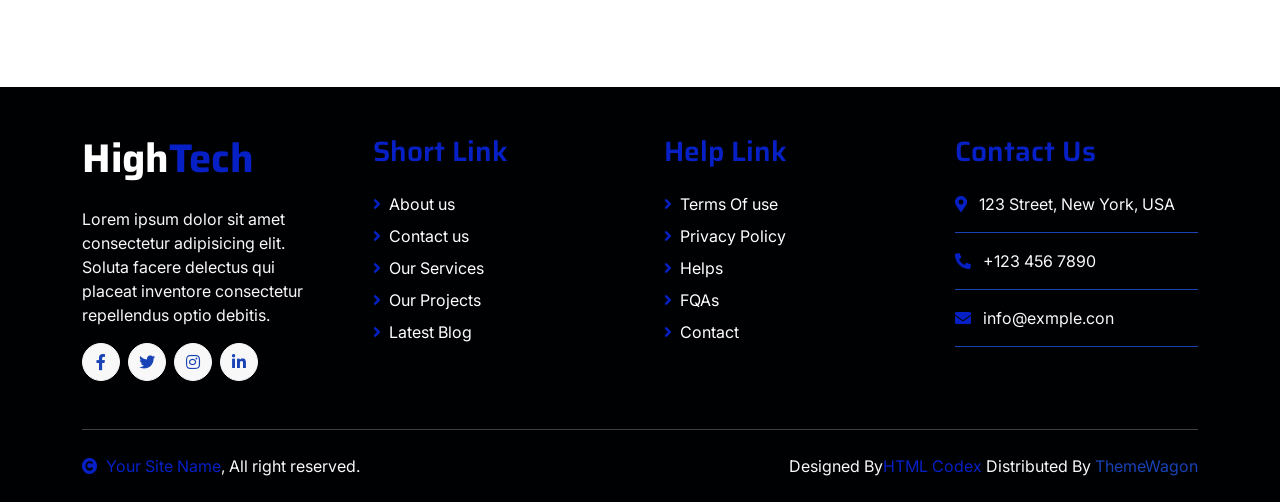
<file: project.html>
<!DOCTYPE html>
<html lang="en">

    <head>
        <meta charset="utf-8">
        <title>HighTech - IT Solutions Website Template</title>
        <meta content="width=device-width, initial-scale=1.0" name="viewport">
        <meta content="" name="keywords">
        <meta content="" name="description">

        <!-- Google Web Fonts -->
        <link rel="preconnect" href="https://fonts.googleapis.com">
        <link rel="preconnect" href="https://fonts.gstatic.com" crossorigin>
        <link href="https://fonts.googleapis.com/css2?family=Inter:wght@400;500;600&family=Saira:wght@500;600;700&display=swap" rel="stylesheet"> 

        <!-- Icon Font Stylesheet -->
        <link href="https://cdnjs.cloudflare.com/ajax/libs/font-awesome/5.10.0/css/all.min.css" rel="stylesheet">
        <link href="https://cdn.jsdelivr.net/npm/bootstrap-icons@1.4.1/font/bootstrap-icons.css" rel="stylesheet">

        <!-- Libraries Stylesheet -->
        <link href="lib/animate/animate.min.css" rel="stylesheet">
        <link href="lib/owlcarousel/assets/owl.carousel.min.css" rel="stylesheet">

        <!-- Customized Bootstrap Stylesheet -->
        <link href="css/bootstrap.min.css" rel="stylesheet">

        <!-- Template Stylesheet -->
        <link href="css/style.css" rel="stylesheet">
    </head>

    <body>
        <!-- Spinner Start -->
        <div id="spinner" class="show position-fixed translate-middle w-100 vh-100 top-50 start-50 d-flex align-items-center justify-content-center">
            <div class="spinner-grow text-primary" role="status"></div>
        </div>
        <!-- Spinner End -->

        <!-- Topbar Start -->
        <div class="container-fluid bg-dark py-2 d-none d-md-flex">
            <div class="container">
                <div class="d-flex justify-content-between topbar">
                    <div class="top-info">
                        <small class="me-3 text-white-50"><a href="#"><i class="fas fa-map-marker-alt me-2 text-secondary"></i></a>23 Ranking Street, New York</small>
                        <small class="me-3 text-white-50"><a href="#"><i class="fas fa-envelope me-2 text-secondary"></i></a>Email@Example.com</small>
                    </div>
                    <div id="note" class="text-secondary d-none d-xl-flex"><small>Note : We help you to Grow your Business</small></div>
                    <div class="top-link">
                        <a href="" class="bg-light nav-fill btn btn-sm-square rounded-circle"><i class="fab fa-facebook-f text-primary"></i></a>
                        <a href="" class="bg-light nav-fill btn btn-sm-square rounded-circle"><i class="fab fa-twitter text-primary"></i></a>
                        <a href="" class="bg-light nav-fill btn btn-sm-square rounded-circle"><i class="fab fa-instagram text-primary"></i></a>
                        <a href="" class="bg-light nav-fill btn btn-sm-square rounded-circle me-0"><i class="fab fa-linkedin-in text-primary"></i></a>
                    </div>
                </div>
            </div>
        </div>
        <!-- Topbar End -->

        <!-- Navbar Start -->
        <div class="container-fluid bg-primary">
            <div class="container">
                <nav class="navbar navbar-dark navbar-expand-lg py-0">
                    <a href="index.html" class="navbar-brand">
                        <h1 class="text-white fw-bold d-block">High<span class="text-secondary">Tech</span> </h1>
                    </a>
                    <button type="button" class="navbar-toggler me-0" data-bs-toggle="collapse" data-bs-target="#navbarCollapse">
                        <span class="navbar-toggler-icon"></span>
                    </button>
                    <div class="collapse navbar-collapse bg-transparent" id="navbarCollapse">
                        <div class="navbar-nav ms-auto mx-xl-auto p-0">
                            <a href="index.html" class="nav-item nav-link">Home</a>
                            <a href="about.html" class="nav-item nav-link">About</a>
                            <a href="service.html" class="nav-item nav-link">Services</a>
                            <a href="project.html" class="nav-item nav-link active">Projects</a>
                            <div class="nav-item dropdown">
                                <a href="#" class="nav-link dropdown-toggle" data-bs-toggle="dropdown">Pages</a>
                                <div class="dropdown-menu rounded">
                                    <a href="blog.html" class="dropdown-item">Our Blog</a>
                                    <a href="team.html" class="dropdown-item">Our Team</a>
                                    <a href="testimonial.html" class="dropdown-item">Testimonial</a>
                                    <a href="404.html" class="dropdown-item">404 Page</a>
                                </div>
                            </div>
                            <a href="contact.html" class="nav-item nav-link">Contact</a>
                        </div>
                    </div>
                    <div class="d-none d-xl-flex flex-shirink-0">
                        <div id="phone-tada" class="d-flex align-items-center justify-content-center me-4">
                            <a href="" class="position-relative animated tada infinite">
                                <i class="fa fa-phone-alt text-white fa-2x"></i>
                                <div class="position-absolute" style="top: -7px; left: 20px;">
                                    <span><i class="fa fa-comment-dots text-secondary"></i></span>
                                </div>
                            </a>
                        </div>
                        <div class="d-flex flex-column pe-4 border-end">
                            <span class="text-white-50">Have any questions?</span>
                            <span class="text-secondary">Call: + 0123 456 7890</span>
                        </div>
                        <div class="d-flex align-items-center justify-content-center ms-4 ">
                            <a href="#"><i class="bi bi-search text-white fa-2x"></i> </a>
                        </div>
                    </div>
                </nav>
            </div>
        </div>
        <!-- Navbar End -->

        
        <!-- Page Header Start -->
        <div class="container-fluid page-header py-5">
            <div class="container text-center py-5">
                <h1 class="display-2 text-white mb-4 animated slideInDown">Projects</h1>
                <nav aria-label="breadcrumb animated slideInDown">
                    <ol class="breadcrumb justify-content-center mb-0">
                        <li class="breadcrumb-item"><a href="#">Home</a></li>
                        <li class="breadcrumb-item"><a href="#">Pages</a></li>
                        <li class="breadcrumb-item" aria-current="page">Projects</li>
                    </ol>
                </nav>
            </div>
        </div>
        <!-- Page Header End -->


        <!-- Fact Start -->
        <div class="container-fluid bg-secondary py-5">
            <div class="container">
                <div class="row">
                    <div class="col-lg-3 wow fadeIn" data-wow-delay=".1s">
                        <div class="d-flex counter">
                            <h1 class="me-3 text-primary counter-value">99</h1>
                            <h5 class="text-white mt-1">Success in getting happy customer</h5>
                        </div>
                    </div>
                    <div class="col-lg-3 wow fadeIn" data-wow-delay=".3s">
                        <div class="d-flex counter">
                            <h1 class="me-3 text-primary counter-value">25</h1>
                            <h5 class="text-white mt-1">Thousands of successful business</h5>
                        </div>
                    </div>
                    <div class="col-lg-3 wow fadeIn" data-wow-delay=".5s">
                        <div class="d-flex counter">
                            <h1 class="me-3 text-primary counter-value">120</h1>
                            <h5 class="text-white mt-1">Total clients who love HighTech</h5>
                        </div>
                    </div>
                    <div class="col-lg-3 wow fadeIn" data-wow-delay=".7s">
                        <div class="d-flex counter">
                            <h1 class="me-3 text-primary counter-value">5</h1>
                            <h5 class="text-white mt-1">Stars reviews given by satisfied clients</h5>
                        </div>
                    </div>
                </div>
            </div>
        </div>
        <!-- Fact End -->


        <!-- Project Start -->
        <div class="container-fluid project py-5 my-5">
            <div class="container py-5">
                <div class="text-center mx-auto pb-5 wow fadeIn" data-wow-delay=".3s" style="max-width: 600px;">
                    <h5 class="text-primary">Our Project</h5>
                    <h1>Our Recently Completed Projects</h1>
                </div>
                <div class="row g-5">
                    <div class="col-md-6 col-lg-4 wow fadeIn" data-wow-delay=".3s">
                        <div class="project-item">
                            <div class="project-img">
                                <img src="img/project-1.jpg" class="img-fluid w-100 rounded" alt="">
                                <div class="project-content">
                                    <a href="#" class="text-center">
                                        <h4 class="text-secondary">Web design</h4>
                                        <p class="m-0 text-white">Web Analysis</p>
                                    </a>
                                </div>
                            </div>
                        </div>
                    </div>
                    <div class="col-md-6 col-lg-4 wow fadeIn" data-wow-delay=".5s">
                        <div class="project-item">
                            <div class="project-img">
                                <img src="img/project-2.jpg" class="img-fluid w-100 rounded" alt="">
                                <div class="project-content">
                                    <a href="#" class="text-center">
                                        <h4 class="text-secondary">Cyber Security</h4>
                                        <p class="m-0 text-white">Cyber Security Core</p>
                                    </a>
                                </div>
                            </div>
                        </div>
                    </div>
                    <div class="col-md-6 col-lg-4 wow fadeIn" data-wow-delay=".7s">
                        <div class="project-item">
                            <div class="project-img">
                                <img src="img/project-3.jpg" class="img-fluid w-100 rounded" alt="">
                                <div class="project-content">
                                    <a href="#" class="text-center">
                                        <h4 class="text-secondary">Mobile Info</h4>
                                        <p class="m-0 text-white">Upcomming Phone</p>
                                    </a>
                                </div>
                            </div>
                        </div>
                    </div>
                    <div class="col-md-6 col-lg-4 wow fadeIn" data-wow-delay=".3s">
                        <div class="project-item">
                            <div class="project-img">
                                <img src="img/project-4.jpg" class="img-fluid w-100 rounded" alt="">
                                <div class="project-content">
                                    <a href="#" class="text-center">
                                        <h4 class="text-secondary">Web Development</h4>
                                        <p class="m-0 text-white">Web Analysis</p>
                                    </a>
                                </div>
                            </div>
                        </div>
                    </div>
                    <div class="col-md-6 col-lg-4 wow fadeIn" data-wow-delay=".5s">
                        <div class="project-item">
                            <div class="project-img">
                                <img src="img/project-5.jpg" class="img-fluid w-100 rounded" alt="">
                                <div class="project-content">
                                    <a href="#" class="text-center">
                                        <h4 class="text-secondary">Digital Marketing</h4>
                                        <p class="m-0 text-white">Marketing Analysis</p>
                                    </a>
                                </div>
                            </div>
                        </div>
                    </div>
                    <div class="col-md-6 col-lg-4 wow fadeIn" data-wow-delay=".7s">
                        <div class="project-item">
                            <div class="project-img">
                                <img src="img/project-6.jpg" class="img-fluid w-100 rounded" alt="">
                                <div class="project-content">
                                    <a href="#" class="text-center">
                                        <h4 class="text-secondary">keyword Research</h4>
                                        <p class="m-0 text-white">keyword Analysis</p>
                                    </a>
                                </div>
                            </div>
                        </div>
                    </div>
                </div>
            </div>
        </div>
        <!-- Project End -->


        <!-- Footer Start -->
         <div class="container-fluid footer bg-dark wow fadeIn" data-wow-delay=".3s">
            <div class="container pt-5 pb-4">
                <div class="row g-5">
                    <div class="col-lg-3 col-md-6">
                        <a href="index.html">
                            <h1 class="text-white fw-bold d-block">High<span class="text-secondary">Tech</span> </h1>
                        </a>
                        <p class="mt-4 text-light">Lorem ipsum dolor sit amet consectetur adipisicing elit. Soluta facere delectus qui placeat inventore consectetur repellendus optio debitis.</p>
                        <div class="d-flex hightech-link">
                            <a href="" class="btn-light nav-fill btn btn-square rounded-circle me-2"><i class="fab fa-facebook-f text-primary"></i></a>
                            <a href="" class="btn-light nav-fill btn btn-square rounded-circle me-2"><i class="fab fa-twitter text-primary"></i></a>
                            <a href="" class="btn-light nav-fill btn btn-square rounded-circle me-2"><i class="fab fa-instagram text-primary"></i></a>
                            <a href="" class="btn-light nav-fill btn btn-square rounded-circle me-0"><i class="fab fa-linkedin-in text-primary"></i></a>
                        </div>
                    </div>
                    <div class="col-lg-3 col-md-6">
                        <a href="#" class="h3 text-secondary">Short Link</a>
                        <div class="mt-4 d-flex flex-column short-link">
                            <a href="" class="mb-2 text-white"><i class="fas fa-angle-right text-secondary me-2"></i>About us</a>
                            <a href="" class="mb-2 text-white"><i class="fas fa-angle-right text-secondary me-2"></i>Contact us</a>
                            <a href="" class="mb-2 text-white"><i class="fas fa-angle-right text-secondary me-2"></i>Our Services</a>
                            <a href="" class="mb-2 text-white"><i class="fas fa-angle-right text-secondary me-2"></i>Our Projects</a>
                            <a href="" class="mb-2 text-white"><i class="fas fa-angle-right text-secondary me-2"></i>Latest Blog</a>
                        </div>
                    </div>
                    <div class="col-lg-3 col-md-6">
                        <a href="#" class="h3 text-secondary">Help Link</a>
                        <div class="mt-4 d-flex flex-column help-link">
                            <a href="" class="mb-2 text-white"><i class="fas fa-angle-right text-secondary me-2"></i>Terms Of use</a>
                            <a href="" class="mb-2 text-white"><i class="fas fa-angle-right text-secondary me-2"></i>Privacy Policy</a>
                            <a href="" class="mb-2 text-white"><i class="fas fa-angle-right text-secondary me-2"></i>Helps</a>
                            <a href="" class="mb-2 text-white"><i class="fas fa-angle-right text-secondary me-2"></i>FQAs</a>
                            <a href="" class="mb-2 text-white"><i class="fas fa-angle-right text-secondary me-2"></i>Contact</a>
                        </div>
                    </div>
                    <div class="col-lg-3 col-md-6">
                        <a href="#" class="h3 text-secondary">Contact Us</a>
                        <div class="text-white mt-4 d-flex flex-column contact-link">
                            <a href="#" class="pb-3 text-light border-bottom border-primary"><i class="fas fa-map-marker-alt text-secondary me-2"></i> 123 Street, New York, USA</a>
                            <a href="#" class="py-3 text-light border-bottom border-primary"><i class="fas fa-phone-alt text-secondary me-2"></i> +123 456 7890</a>
                            <a href="#" class="py-3 text-light border-bottom border-primary"><i class="fas fa-envelope text-secondary me-2"></i> info@exmple.con</a>
                        </div>
                    </div>
                </div>
                <hr class="text-light mt-5 mb-4">
                <div class="row">
                    <div class="col-md-6 text-center text-md-start">
                        <span class="text-light"><a href="#" class="text-secondary"><i class="fas fa-copyright text-secondary me-2"></i>Your Site Name</a>, All right reserved.</span>
                    </div>
                    <div class="col-md-6 text-center text-md-end">
                        <!--/*** This template is free as long as you keep the footer author’s credit link/attribution link/backlink. If you'd like to use the template without the footer author’s credit link/attribution link/backlink, you can purchase the Credit Removal License from "https://htmlcodex.com/credit-removal". Thank you for your support. ***/-->
                        <span class="text-light">Designed By<a href="https://htmlcodex.com" class="text-secondary">HTML Codex</a> Distributed By <a href="https://themewagon.com">ThemeWagon</a></span>
                    </div>
                </div>
            </div>
        </div>
        <!-- Footer End -->


        <!-- Back to Top -->
        <a href="#" class="btn btn-secondary btn-square rounded-circle back-to-top"><i class="fa fa-arrow-up text-white"></i></a>

        
        <!-- JavaScript Libraries -->
        <script src="https://ajax.googleapis.com/ajax/libs/jquery/3.6.4/jquery.min.js"></script>
        <script src="https://cdn.jsdelivr.net/npm/bootstrap@5.0.0/dist/js/bootstrap.bundle.min.js"></script>
        <script src="lib/wow/wow.min.js"></script>
        <script src="lib/easing/easing.min.js"></script>
        <script src="lib/waypoints/waypoints.min.js"></script>
        <script src="lib/owlcarousel/owl.carousel.min.js"></script>

        <!-- Template Javascript -->
        <script src="js/main.js"></script>
    </body>

</html>
</file>
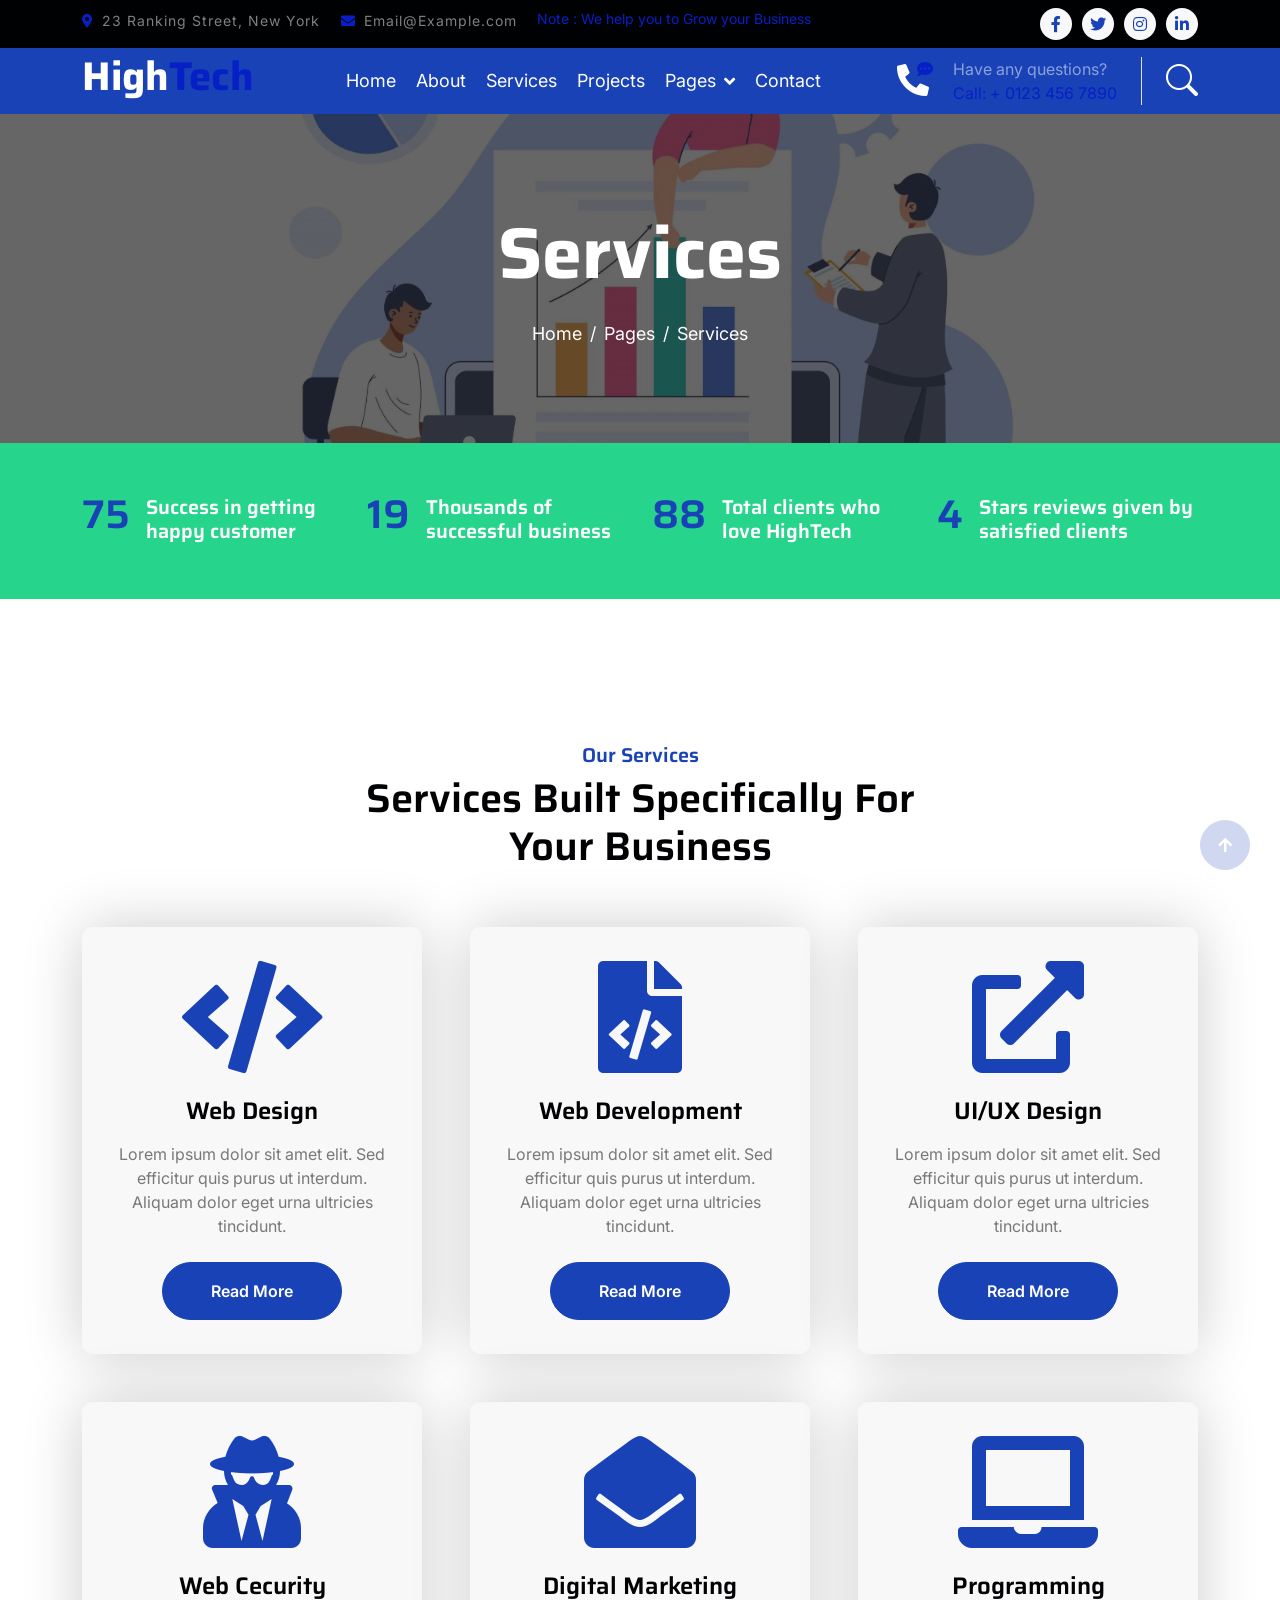
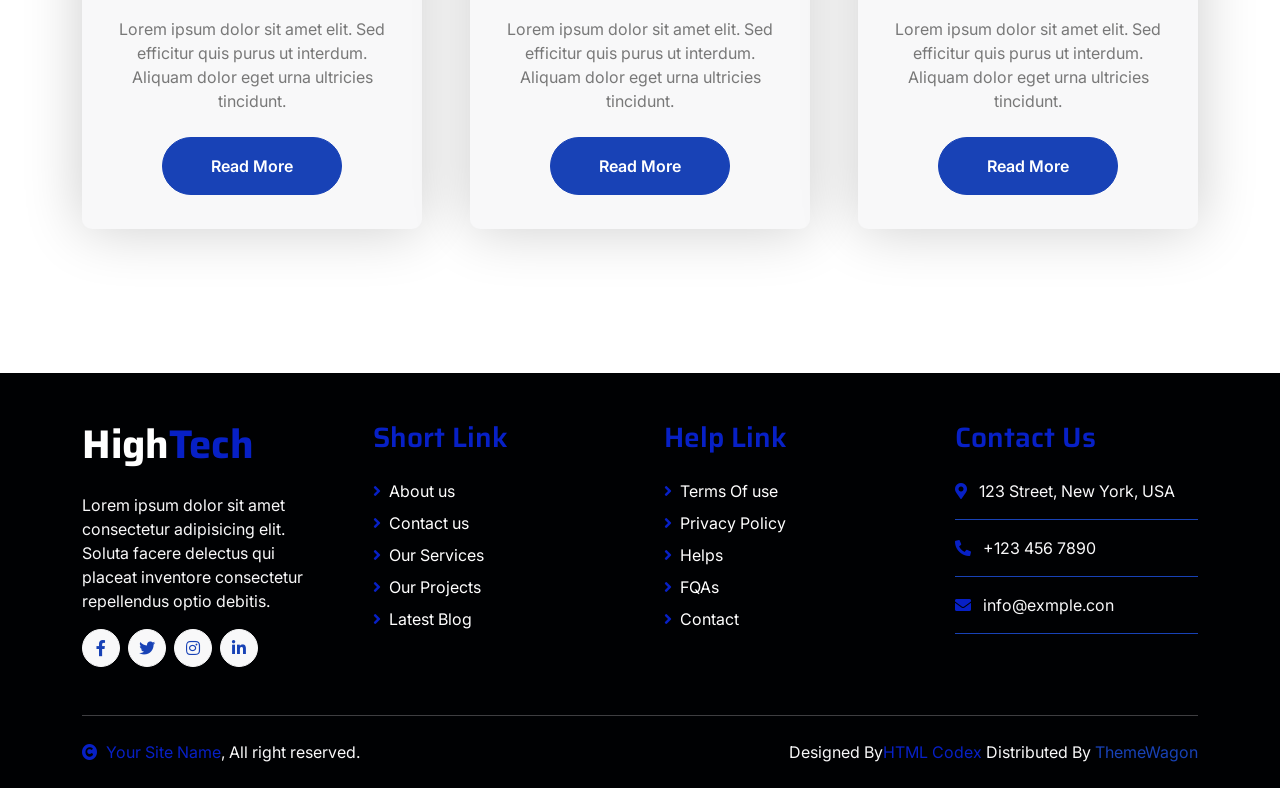
<file: service.html>
<!DOCTYPE html>
<html lang="en">

    <head>
        <meta charset="utf-8">
        <title>HighTech - IT Solutions Website Template</title>
        <meta content="width=device-width, initial-scale=1.0" name="viewport">
        <meta content="" name="keywords">
        <meta content="" name="description">

        <!-- Google Web Fonts -->
        <link rel="preconnect" href="https://fonts.googleapis.com">
        <link rel="preconnect" href="https://fonts.gstatic.com" crossorigin>
        <link href="https://fonts.googleapis.com/css2?family=Inter:wght@400;500;600&family=Saira:wght@500;600;700&display=swap" rel="stylesheet"> 

        <!-- Icon Font Stylesheet -->
        <link href="https://cdnjs.cloudflare.com/ajax/libs/font-awesome/5.10.0/css/all.min.css" rel="stylesheet">
        <link href="https://cdn.jsdelivr.net/npm/bootstrap-icons@1.4.1/font/bootstrap-icons.css" rel="stylesheet">

        <!-- Libraries Stylesheet -->
        <link href="lib/animate/animate.min.css" rel="stylesheet">
        <link href="lib/owlcarousel/assets/owl.carousel.min.css" rel="stylesheet">

        <!-- Customized Bootstrap Stylesheet -->
        <link href="css/bootstrap.min.css" rel="stylesheet">

        <!-- Template Stylesheet -->
        <link href="css/style.css" rel="stylesheet">
    </head>

    <body>
        <!-- Spinner Start -->
        <div id="spinner" class="show position-fixed translate-middle w-100 vh-100 top-50 start-50 d-flex align-items-center justify-content-center">
            <div class="spinner-grow text-primary" role="status"></div>
        </div>
        <!-- Spinner End -->

        <!-- Topbar Start -->
        <div class="container-fluid bg-dark py-2 d-none d-md-flex">
            <div class="container">
                <div class="d-flex justify-content-between topbar">
                    <div class="top-info">
                        <small class="me-3 text-white-50"><a href="#"><i class="fas fa-map-marker-alt me-2 text-secondary"></i></a>23 Ranking Street, New York</small>
                        <small class="me-3 text-white-50"><a href="#"><i class="fas fa-envelope me-2 text-secondary"></i></a>Email@Example.com</small>
                    </div>
                    <div id="note" class="text-secondary d-none d-xl-flex"><small>Note : We help you to Grow your Business</small></div>
                    <div class="top-link">
                        <a href="" class="bg-light nav-fill btn btn-sm-square rounded-circle"><i class="fab fa-facebook-f text-primary"></i></a>
                        <a href="" class="bg-light nav-fill btn btn-sm-square rounded-circle"><i class="fab fa-twitter text-primary"></i></a>
                        <a href="" class="bg-light nav-fill btn btn-sm-square rounded-circle"><i class="fab fa-instagram text-primary"></i></a>
                        <a href="" class="bg-light nav-fill btn btn-sm-square rounded-circle me-0"><i class="fab fa-linkedin-in text-primary"></i></a>
                    </div>
                </div>
            </div>
        </div>
        <!-- Topbar End -->

        <!-- Navbar Start -->
        <div class="container-fluid bg-primary">
            <div class="container">
                <nav class="navbar navbar-dark navbar-expand-lg py-0">
                    <a href="index.html" class="navbar-brand">
                        <h1 class="text-white fw-bold d-block">High<span class="text-secondary">Tech</span> </h1>
                    </a>
                    <button type="button" class="navbar-toggler me-0" data-bs-toggle="collapse" data-bs-target="#navbarCollapse">
                        <span class="navbar-toggler-icon"></span>
                    </button>
                    <div class="collapse navbar-collapse bg-transparent" id="navbarCollapse">
                        <div class="navbar-nav ms-auto mx-xl-auto p-0">
                            <a href="index.html" class="nav-item nav-link">Home</a>
                            <a href="about.html" class="nav-item nav-link">About</a>
                            <a href="service.html" class="nav-item nav-link active">Services</a>
                            <a href="project.html" class="nav-item nav-link">Projects</a>
                            <div class="nav-item dropdown">
                                <a href="#" class="nav-link dropdown-toggle" data-bs-toggle="dropdown">Pages</a>
                                <div class="dropdown-menu rounded">
                                    <a href="blog.html" class="dropdown-item">Our Blog</a>
                                    <a href="team.html" class="dropdown-item">Our Team</a>
                                    <a href="testimonial.html" class="dropdown-item">Testimonial</a>
                                    <a href="404.html" class="dropdown-item">404 Page</a>
                                </div>
                            </div>
                            <a href="contact.html" class="nav-item nav-link">Contact</a>
                        </div>
                    </div>
                    <div class="d-none d-xl-flex flex-shirink-0">
                        <div id="phone-tada" class="d-flex align-items-center justify-content-center me-4">
                            <a href="" class="position-relative animated tada infinite">
                                <i class="fa fa-phone-alt text-white fa-2x"></i>
                                <div class="position-absolute" style="top: -7px; left: 20px;">
                                    <span><i class="fa fa-comment-dots text-secondary"></i></span>
                                </div>
                            </a>
                        </div>
                        <div class="d-flex flex-column pe-4 border-end">
                            <span class="text-white-50">Have any questions?</span>
                            <span class="text-secondary">Call: + 0123 456 7890</span>
                        </div>
                        <div class="d-flex align-items-center justify-content-center ms-4 ">
                            <a href="#"><i class="bi bi-search text-white fa-2x"></i> </a>
                        </div>
                    </div>
                </nav>
            </div>
        </div>
        <!-- Navbar End -->

        
        <!-- Page Header Start -->
        <div class="container-fluid page-header py-5">
            <div class="container text-center py-5">
                <h1 class="display-2 text-white mb-4 animated slideInDown">Services</h1>
                <nav aria-label="breadcrumb animated slideInDown">
                    <ol class="breadcrumb justify-content-center mb-0">
                        <li class="breadcrumb-item"><a href="#">Home</a></li>
                        <li class="breadcrumb-item"><a href="#">Pages</a></li>
                        <li class="breadcrumb-item" aria-current="page">Services</li>
                    </ol>
                </nav>
            </div>
        </div>
        <!-- Page Header End -->


        <!-- Fact Start -->
        <div class="container-fluid bg-secondary py-5">
            <div class="container">
                <div class="row">
                    <div class="col-lg-3 wow fadeIn" data-wow-delay=".1s">
                        <div class="d-flex counter">
                            <h1 class="me-3 text-primary counter-value">99</h1>
                            <h5 class="text-white mt-1">Success in getting happy customer</h5>
                        </div>
                    </div>
                    <div class="col-lg-3 wow fadeIn" data-wow-delay=".3s">
                        <div class="d-flex counter">
                            <h1 class="me-3 text-primary counter-value">25</h1>
                            <h5 class="text-white mt-1">Thousands of successful business</h5>
                        </div>
                    </div>
                    <div class="col-lg-3 wow fadeIn" data-wow-delay=".5s">
                        <div class="d-flex counter">
                            <h1 class="me-3 text-primary counter-value">120</h1>
                            <h5 class="text-white mt-1">Total clients who love HighTech</h5>
                        </div>
                    </div>
                    <div class="col-lg-3 wow fadeIn" data-wow-delay=".7s">
                        <div class="d-flex counter">
                            <h1 class="me-3 text-primary counter-value">5</h1>
                            <h5 class="text-white mt-1">Stars reviews given by satisfied clients</h5>
                        </div>
                    </div>
                </div>
            </div>
        </div>
        <!-- Fact End -->


        <!-- Services Start -->
        <div class="container-fluid services py-5 my-5">
            <div class="container py-5">
                <div class="text-center mx-auto pb-5 wow fadeIn" data-wow-delay=".3s" style="max-width: 600px;">
                    <h5 class="text-primary">Our Services</h5>
                    <h1>Services Built Specifically For Your Business</h1>
                </div>
                <div class="row g-5 services-inner">
                    <div class="col-md-6 col-lg-4 wow fadeIn" data-wow-delay=".3s">
                        <div class="services-item bg-light">
                            <div class="p-4 text-center services-content">
                                <div class="services-content-icon">
                                    <i class="fa fa-code fa-7x mb-4 text-primary"></i>
                                    <h4 class="mb-3">Web Design</h4>
                                    <p class="mb-4">Lorem ipsum dolor sit amet elit. Sed efficitur quis purus ut interdum. Aliquam dolor eget urna ultricies tincidunt.</p>
                                    <a href="" class="btn btn-secondary text-white px-5 py-3 rounded-pill">Read More</a>
                                </div>
                            </div>
                        </div>
                    </div>
                    <div class="col-md-6 col-lg-4 wow fadeIn" data-wow-delay=".5s">
                        <div class="services-item bg-light">
                            <div class="p-4 text-center services-content">
                                <div class="services-content-icon">
                                    <i class="fa fa-file-code fa-7x mb-4 text-primary"></i>
                                    <h4 class="mb-3">Web Development</h4>
                                    <p class="mb-4">Lorem ipsum dolor sit amet elit. Sed efficitur quis purus ut interdum. Aliquam dolor eget urna ultricies tincidunt.</p>
                                    <a href="" class="btn btn-secondary text-white px-5 py-3 rounded-pill">Read More</a>
                                </div>
                            </div>
                        </div>
                    </div>
                    <div class="col-md-6 col-lg-4 wow fadeIn" data-wow-delay=".7s">
                        <div class="services-item bg-light">
                            <div class="p-4 text-center services-content">
                                <div class="services-content-icon">
                                    <i class="fa fa-external-link-alt fa-7x mb-4 text-primary"></i>
                                    <h4 class="mb-3">UI/UX Design</h4>
                                    <p class="mb-4">Lorem ipsum dolor sit amet elit. Sed efficitur quis purus ut interdum. Aliquam dolor eget urna ultricies tincidunt.</p>
                                    <a href="" class="btn btn-secondary text-white px-5 py-3 rounded-pill">Read More</a>
                                </div>
                            </div>
                        </div>
                    </div>
                    <div class="col-md-6 col-lg-4 wow fadeIn" data-wow-delay=".3s">
                        <div class="services-item bg-light">
                            <div class="p-4 text-center services-content">
                                <div class="services-content-icon">
                                    <i class="fas fa-user-secret fa-7x mb-4 text-primary"></i>
                                    <h4 class="mb-3">Web Cecurity</h4>
                                    <p class="mb-4">Lorem ipsum dolor sit amet elit. Sed efficitur quis purus ut interdum. Aliquam dolor eget urna ultricies tincidunt.</p>
                                    <a href="" class="btn btn-secondary text-white px-5 py-3 rounded-pill">Read More</a>
                                </div>
                                
                            </div>
                        </div>
                    </div>
                    <div class="col-md-6 col-lg-4 wow fadeIn" data-wow-delay=".5s">
                        <div class="services-item bg-light">
                            <div class="p-4 text-center services-content">
                                <div class="services-content-icon">
                                    <i class="fa fa-envelope-open fa-7x mb-4 text-primary"></i>
                                    <h4 class="mb-3">Digital Marketing</h4>
                                    <p class="mb-4">Lorem ipsum dolor sit amet elit. Sed efficitur quis purus ut interdum. Aliquam dolor eget urna ultricies tincidunt.</p>
                                    <a href="" class="btn btn-secondary text-white px-5 py-3 rounded-pill">Read More</a>
                                </div>
                            </div>
                        </div>
                    </div>
                    <div class="col-md-6 col-lg-4 wow fadeIn" data-wow-delay=".7s">
                        <div class="services-item bg-light">
                            <div class="p-4 text-center services-content">
                                <div class="services-content-icon">
                                    <i class="fas fa-laptop fa-7x mb-4 text-primary"></i>
                                    <h4 class="mb-3">Programming</h4>
                                    <p class="mb-4">Lorem ipsum dolor sit amet elit. Sed efficitur quis purus ut interdum. Aliquam dolor eget urna ultricies tincidunt.</p>
                                    <a href="" class="btn btn-secondary text-white px-5 py-3 rounded-pill">Read More</a>
                                </div>
                            </div>
                        </div>
                    </div>
                </div>
            </div>
        </div>
        <!-- Services End -->


        <!-- Footer Start -->
         <div class="container-fluid footer bg-dark wow fadeIn" data-wow-delay=".3s">
            <div class="container pt-5 pb-4">
                <div class="row g-5">
                    <div class="col-lg-3 col-md-6">
                        <a href="index.html">
                            <h1 class="text-white fw-bold d-block">High<span class="text-secondary">Tech</span> </h1>
                        </a>
                        <p class="mt-4 text-light">Lorem ipsum dolor sit amet consectetur adipisicing elit. Soluta facere delectus qui placeat inventore consectetur repellendus optio debitis.</p>
                        <div class="d-flex hightech-link">
                            <a href="" class="btn-light nav-fill btn btn-square rounded-circle me-2"><i class="fab fa-facebook-f text-primary"></i></a>
                            <a href="" class="btn-light nav-fill btn btn-square rounded-circle me-2"><i class="fab fa-twitter text-primary"></i></a>
                            <a href="" class="btn-light nav-fill btn btn-square rounded-circle me-2"><i class="fab fa-instagram text-primary"></i></a>
                            <a href="" class="btn-light nav-fill btn btn-square rounded-circle me-0"><i class="fab fa-linkedin-in text-primary"></i></a>
                        </div>
                    </div>
                    <div class="col-lg-3 col-md-6">
                        <a href="#" class="h3 text-secondary">Short Link</a>
                        <div class="mt-4 d-flex flex-column short-link">
                            <a href="" class="mb-2 text-white"><i class="fas fa-angle-right text-secondary me-2"></i>About us</a>
                            <a href="" class="mb-2 text-white"><i class="fas fa-angle-right text-secondary me-2"></i>Contact us</a>
                            <a href="" class="mb-2 text-white"><i class="fas fa-angle-right text-secondary me-2"></i>Our Services</a>
                            <a href="" class="mb-2 text-white"><i class="fas fa-angle-right text-secondary me-2"></i>Our Projects</a>
                            <a href="" class="mb-2 text-white"><i class="fas fa-angle-right text-secondary me-2"></i>Latest Blog</a>
                        </div>
                    </div>
                    <div class="col-lg-3 col-md-6">
                        <a href="#" class="h3 text-secondary">Help Link</a>
                        <div class="mt-4 d-flex flex-column help-link">
                            <a href="" class="mb-2 text-white"><i class="fas fa-angle-right text-secondary me-2"></i>Terms Of use</a>
                            <a href="" class="mb-2 text-white"><i class="fas fa-angle-right text-secondary me-2"></i>Privacy Policy</a>
                            <a href="" class="mb-2 text-white"><i class="fas fa-angle-right text-secondary me-2"></i>Helps</a>
                            <a href="" class="mb-2 text-white"><i class="fas fa-angle-right text-secondary me-2"></i>FQAs</a>
                            <a href="" class="mb-2 text-white"><i class="fas fa-angle-right text-secondary me-2"></i>Contact</a>
                        </div>
                    </div>
                    <div class="col-lg-3 col-md-6">
                        <a href="#" class="h3 text-secondary">Contact Us</a>
                        <div class="text-white mt-4 d-flex flex-column contact-link">
                            <a href="#" class="pb-3 text-light border-bottom border-primary"><i class="fas fa-map-marker-alt text-secondary me-2"></i> 123 Street, New York, USA</a>
                            <a href="#" class="py-3 text-light border-bottom border-primary"><i class="fas fa-phone-alt text-secondary me-2"></i> +123 456 7890</a>
                            <a href="#" class="py-3 text-light border-bottom border-primary"><i class="fas fa-envelope text-secondary me-2"></i> info@exmple.con</a>
                        </div>
                    </div>
                </div>
                <hr class="text-light mt-5 mb-4">
                <div class="row">
                    <div class="col-md-6 text-center text-md-start">
                        <span class="text-light"><a href="#" class="text-secondary"><i class="fas fa-copyright text-secondary me-2"></i>Your Site Name</a>, All right reserved.</span>
                    </div>
                    <div class="col-md-6 text-center text-md-end">
                        <!--/*** This template is free as long as you keep the footer author’s credit link/attribution link/backlink. If you'd like to use the template without the footer author’s credit link/attribution link/backlink, you can purchase the Credit Removal License from "https://htmlcodex.com/credit-removal". Thank you for your support. ***/-->
                        <span class="text-light">Designed By<a href="https://htmlcodex.com" class="text-secondary">HTML Codex</a> Distributed By <a href="https://themewagon.com">ThemeWagon</a></span>
                    </div>
                </div>
            </div>
        </div>
        <!-- Footer End -->


        <!-- Back to Top -->
        <a href="#" class="btn btn-secondary btn-square rounded-circle back-to-top"><i class="fa fa-arrow-up text-white"></i></a>

        
        <!-- JavaScript Libraries -->
        <script src="https://ajax.googleapis.com/ajax/libs/jquery/3.6.4/jquery.min.js"></script>
        <script src="https://cdn.jsdelivr.net/npm/bootstrap@5.0.0/dist/js/bootstrap.bundle.min.js"></script>
        <script src="lib/wow/wow.min.js"></script>
        <script src="lib/easing/easing.min.js"></script>
        <script src="lib/waypoints/waypoints.min.js"></script>
        <script src="lib/owlcarousel/owl.carousel.min.js"></script>

        <!-- Template Javascript -->
        <script src="js/main.js"></script>
    </body>

</html>
</file>
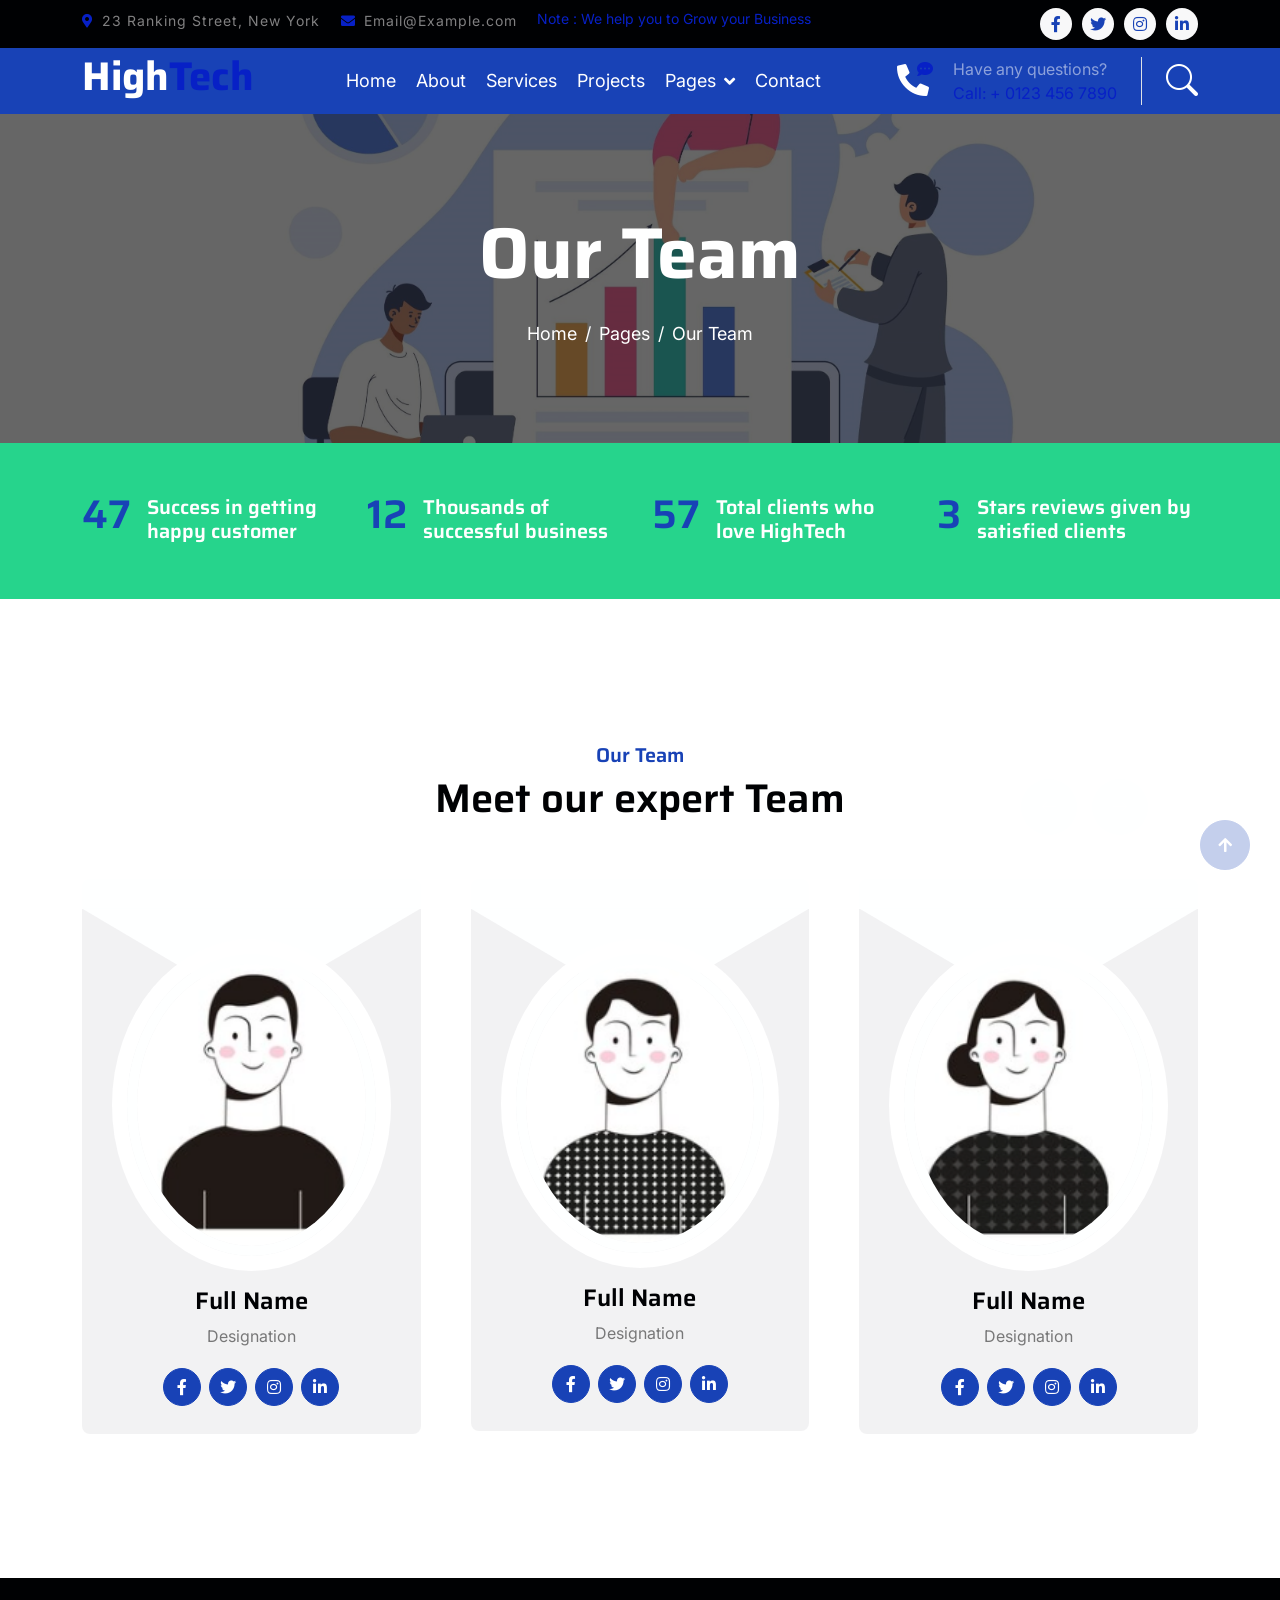
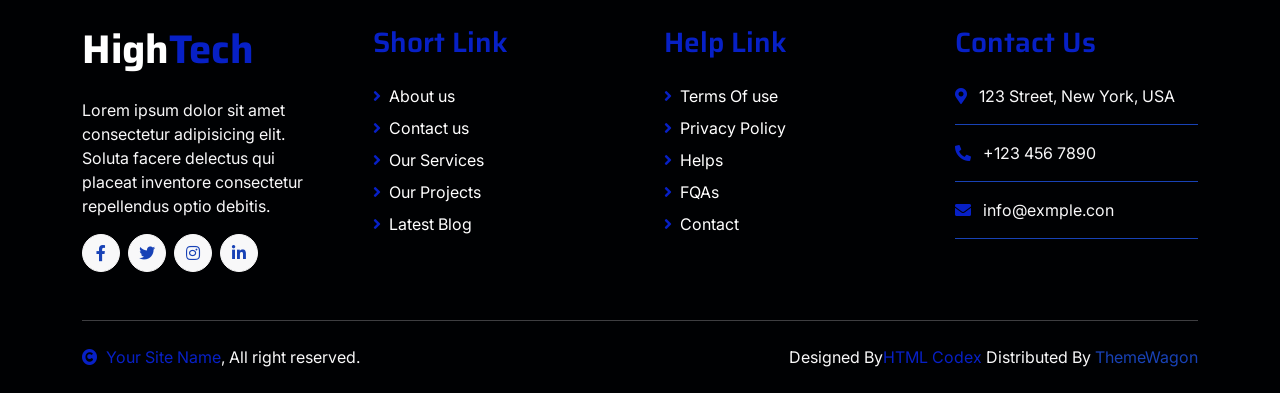
<file: team.html>
<!DOCTYPE html>
<html lang="en">

    <head>
        <meta charset="utf-8">
        <title>HighTech - IT Solutions Website Template</title>
        <meta content="width=device-width, initial-scale=1.0" name="viewport">
        <meta content="" name="keywords">
        <meta content="" name="description">

        <!-- Google Web Fonts -->
        <link rel="preconnect" href="https://fonts.googleapis.com">
        <link rel="preconnect" href="https://fonts.gstatic.com" crossorigin>
        <link href="https://fonts.googleapis.com/css2?family=Inter:wght@400;500;600&family=Saira:wght@500;600;700&display=swap" rel="stylesheet"> 

        <!-- Icon Font Stylesheet -->
        <link href="https://cdnjs.cloudflare.com/ajax/libs/font-awesome/5.10.0/css/all.min.css" rel="stylesheet">
        <link href="https://cdn.jsdelivr.net/npm/bootstrap-icons@1.4.1/font/bootstrap-icons.css" rel="stylesheet">

        <!-- Libraries Stylesheet -->
        <link href="lib/animate/animate.min.css" rel="stylesheet">
        <link href="lib/owlcarousel/assets/owl.carousel.min.css" rel="stylesheet">

        <!-- Customized Bootstrap Stylesheet -->
        <link href="css/bootstrap.min.css" rel="stylesheet">

        <!-- Template Stylesheet -->
        <link href="css/style.css" rel="stylesheet">
    </head>

    <body>
        <!-- Spinner Start -->
        <div id="spinner" class="show position-fixed translate-middle w-100 vh-100 top-50 start-50 d-flex align-items-center justify-content-center">
            <div class="spinner-grow text-primary" role="status"></div>
        </div>
        <!-- Spinner End -->

        <!-- Topbar Start -->
        <div class="container-fluid bg-dark py-2 d-none d-md-flex">
            <div class="container">
                <div class="d-flex justify-content-between topbar">
                    <div class="top-info">
                        <small class="me-3 text-white-50"><a href="#"><i class="fas fa-map-marker-alt me-2 text-secondary"></i></a>23 Ranking Street, New York</small>
                        <small class="me-3 text-white-50"><a href="#"><i class="fas fa-envelope me-2 text-secondary"></i></a>Email@Example.com</small>
                    </div>
                    <div id="note" class="text-secondary d-none d-xl-flex"><small>Note : We help you to Grow your Business</small></div>
                    <div class="top-link">
                        <a href="" class="bg-light nav-fill btn btn-sm-square rounded-circle"><i class="fab fa-facebook-f text-primary"></i></a>
                        <a href="" class="bg-light nav-fill btn btn-sm-square rounded-circle"><i class="fab fa-twitter text-primary"></i></a>
                        <a href="" class="bg-light nav-fill btn btn-sm-square rounded-circle"><i class="fab fa-instagram text-primary"></i></a>
                        <a href="" class="bg-light nav-fill btn btn-sm-square rounded-circle me-0"><i class="fab fa-linkedin-in text-primary"></i></a>
                    </div>
                </div>
            </div>
        </div>
        <!-- Topbar End -->

        <!-- Navbar Start -->
        <div class="container-fluid bg-primary">
            <div class="container">
                <nav class="navbar navbar-dark navbar-expand-lg py-0">
                    <a href="index.html" class="navbar-brand">
                        <h1 class="text-white fw-bold d-block">High<span class="text-secondary">Tech</span> </h1>
                    </a>
                    <button type="button" class="navbar-toggler me-0" data-bs-toggle="collapse" data-bs-target="#navbarCollapse">
                        <span class="navbar-toggler-icon"></span>
                    </button>
                    <div class="collapse navbar-collapse bg-transparent" id="navbarCollapse">
                        <div class="navbar-nav ms-auto mx-xl-auto p-0">
                            <a href="index.html" class="nav-item nav-link">Home</a>
                            <a href="about.html" class="nav-item nav-link">About</a>
                            <a href="service.html" class="nav-item nav-link">Services</a>
                            <a href="project.html" class="nav-item nav-link">Projects</a>
                            <div class="nav-item dropdown">
                                <a href="#" class="nav-link dropdown-toggle active" data-bs-toggle="dropdown">Pages</a>
                                <div class="dropdown-menu rounded">
                                    <a href="blog.html" class="dropdown-item">Our Blog</a>
                                    <a href="team.html" class="dropdown-item active">Our Team</a>
                                    <a href="testimonial.html" class="dropdown-item">Testimonial</a>
                                    <a href="404.html" class="dropdown-item">404 Page</a>
                                </div>
                            </div>
                            <a href="contact.html" class="nav-item nav-link">Contact</a>
                        </div>
                    </div>
                    <div class="d-none d-xl-flex flex-shirink-0">
                        <div id="phone-tada" class="d-flex align-items-center justify-content-center me-4">
                            <a href="" class="position-relative animated tada infinite">
                                <i class="fa fa-phone-alt text-white fa-2x"></i>
                                <div class="position-absolute" style="top: -7px; left: 20px;">
                                    <span><i class="fa fa-comment-dots text-secondary"></i></span>
                                </div>
                            </a>
                        </div>
                        <div class="d-flex flex-column pe-4 border-end">
                            <span class="text-white-50">Have any questions?</span>
                            <span class="text-secondary">Call: + 0123 456 7890</span>
                        </div>
                        <div class="d-flex align-items-center justify-content-center ms-4 ">
                            <a href="#"><i class="bi bi-search text-white fa-2x"></i> </a>
                        </div>
                    </div>
                </nav>
            </div>
        </div>
        <!-- Navbar End -->

        
        <!-- Page Header Start -->
        <div class="container-fluid page-header py-5">
            <div class="container text-center py-5">
                <h1 class="display-2 text-white mb-4 animated slideInDown">Our Team</h1>
                <nav aria-label="breadcrumb animated slideInDown">
                    <ol class="breadcrumb justify-content-center mb-0">
                        <li class="breadcrumb-item"><a href="#">Home</a></li>
                        <li class="breadcrumb-item"><a href="#">Pages</a></li>
                        <li class="breadcrumb-item" aria-current="page">Our Team</li>
                    </ol>
                </nav>
            </div>
        </div>
        <!-- Page Header End -->


        <!-- Fact Start -->
        <div class="container-fluid bg-secondary py-5">
            <div class="container">
                <div class="row">
                    <div class="col-lg-3 wow fadeIn" data-wow-delay=".1s">
                        <div class="d-flex counter">
                            <h1 class="me-3 text-primary counter-value">99</h1>
                            <h5 class="text-white mt-1">Success in getting happy customer</h5>
                        </div>
                    </div>
                    <div class="col-lg-3 wow fadeIn" data-wow-delay=".3s">
                        <div class="d-flex counter">
                            <h1 class="me-3 text-primary counter-value">25</h1>
                            <h5 class="text-white mt-1">Thousands of successful business</h5>
                        </div>
                    </div>
                    <div class="col-lg-3 wow fadeIn" data-wow-delay=".5s">
                        <div class="d-flex counter">
                            <h1 class="me-3 text-primary counter-value">120</h1>
                            <h5 class="text-white mt-1">Total clients who love HighTech</h5>
                        </div>
                    </div>
                    <div class="col-lg-3 wow fadeIn" data-wow-delay=".7s">
                        <div class="d-flex counter">
                            <h1 class="me-3 text-primary counter-value">5</h1>
                            <h5 class="text-white mt-1">Stars reviews given by satisfied clients</h5>
                        </div>
                    </div>
                </div>
            </div>
        </div>
        <!-- Fact End -->


        <!-- Team Start -->
        <div class="container-fluid py-5 my-5 team">
            <div class="container py-5">
                <div class="text-center mx-auto pb-5 wow fadeIn" data-wow-delay=".3s" style="max-width: 600px;">
                    <h5 class="text-primary">Our Team</h5>
                    <h1>Meet our expert Team</h1>
                </div>
                <div class="owl-carousel team-carousel wow fadeIn" data-wow-delay=".5s">
                    <div class="rounded team-item">
                        <div class="team-content">
                            <div class="team-img-icon">
                                <div class="team-img rounded-circle">
                                    <img src="img/team-1.jpg" class="img-fluid w-100 rounded-circle" alt="">
                                </div>
                                <div class="team-name text-center py-3">
                                    <h4 class="">Full Name</h4>
                                    <p class="m-0">Designation</p>
                                </div>
                                <div class="team-icon d-flex justify-content-center pb-4">
                                    <a class="btn btn-square btn-secondary text-white rounded-circle m-1" href=""><i class="fab fa-facebook-f"></i></a>
                                    <a class="btn btn-square btn-secondary text-white rounded-circle m-1" href=""><i class="fab fa-twitter"></i></a>
                                    <a class="btn btn-square btn-secondary text-white rounded-circle m-1" href=""><i class="fab fa-instagram"></i></a>
                                    <a class="btn btn-square btn-secondary text-white rounded-circle m-1" href=""><i class="fab fa-linkedin-in"></i></a>
                                </div>
                            </div>
                        </div>
                    </div>
                    <div class="rounded team-item">
                        <div class="team-content">
                            <div class="team-img-icon">
                                <div class="team-img rounded-circle">
                                    <img src="img/team-2.jpg" class="img-fluid w-100 rounded-circle" alt="">
                                </div>
                                <div class="team-name text-center py-3">
                                    <h4 class="">Full Name</h4>
                                    <p class="m-0">Designation</p>
                                </div>
                                <div class="team-icon d-flex justify-content-center pb-4">
                                    <a class="btn btn-square btn-secondary text-white rounded-circle m-1" href=""><i class="fab fa-facebook-f"></i></a>
                                    <a class="btn btn-square btn-secondary text-white rounded-circle m-1" href=""><i class="fab fa-twitter"></i></a>
                                    <a class="btn btn-square btn-secondary text-white rounded-circle m-1" href=""><i class="fab fa-instagram"></i></a>
                                    <a class="btn btn-square btn-secondary text-white rounded-circle m-1" href=""><i class="fab fa-linkedin-in"></i></a>
                                </div>
                            </div>
                        </div>
                    </div>
                    <div class="rounded team-item">
                        <div class="team-content">
                            <div class="team-img-icon">
                                <div class="team-img rounded-circle">
                                    <img src="img/team-3.jpg" class="img-fluid w-100 rounded-circle" alt="">
                                </div>
                                <div class="team-name text-center py-3">
                                    <h4 class="">Full Name</h4>
                                    <p class="m-0">Designation</p>
                                </div>
                                <div class="team-icon d-flex justify-content-center pb-4">
                                    <a class="btn btn-square btn-secondary text-white rounded-circle m-1" href=""><i class="fab fa-facebook-f"></i></a>
                                    <a class="btn btn-square btn-secondary text-white rounded-circle m-1" href=""><i class="fab fa-twitter"></i></a>
                                    <a class="btn btn-square btn-secondary text-white rounded-circle m-1" href=""><i class="fab fa-instagram"></i></a>
                                    <a class="btn btn-square btn-secondary text-white rounded-circle m-1" href=""><i class="fab fa-linkedin-in"></i></a>
                                </div>
                            </div>
                        </div>
                    </div>
                    <div class="rounded team-item">
                        <div class="team-content">
                            <div class="team-img-icon">
                                <div class="team-img rounded-circle">
                                    <img src="img/team-4.jpg" class="img-fluid w-100 rounded-circle" alt="">
                                </div>
                                <div class="team-name text-center py-3">
                                    <h4 class="">Full Name</h4>
                                    <p class="m-0">Designation</p>
                                </div>
                                <div class="team-icon d-flex justify-content-center pb-4">
                                    <a class="btn btn-square btn-secondary text-white rounded-circle m-1" href=""><i class="fab fa-facebook-f"></i></a>
                                    <a class="btn btn-square btn-secondary text-white rounded-circle m-1" href=""><i class="fab fa-twitter"></i></a>
                                    <a class="btn btn-square btn-secondary text-white rounded-circle m-1" href=""><i class="fab fa-instagram"></i></a>
                                    <a class="btn btn-square btn-secondary text-white rounded-circle m-1" href=""><i class="fab fa-linkedin-in"></i></a>
                                </div>
                            </div>
                        </div>
                    </div>
                </div>
            </div>
        </div>
        <!-- Team End -->


        <!-- Footer Start -->
         <div class="container-fluid footer bg-dark wow fadeIn" data-wow-delay=".3s">
            <div class="container pt-5 pb-4">
                <div class="row g-5">
                    <div class="col-lg-3 col-md-6">
                        <a href="index.html">
                            <h1 class="text-white fw-bold d-block">High<span class="text-secondary">Tech</span> </h1>
                        </a>
                        <p class="mt-4 text-light">Lorem ipsum dolor sit amet consectetur adipisicing elit. Soluta facere delectus qui placeat inventore consectetur repellendus optio debitis.</p>
                        <div class="d-flex hightech-link">
                            <a href="" class="btn-light nav-fill btn btn-square rounded-circle me-2"><i class="fab fa-facebook-f text-primary"></i></a>
                            <a href="" class="btn-light nav-fill btn btn-square rounded-circle me-2"><i class="fab fa-twitter text-primary"></i></a>
                            <a href="" class="btn-light nav-fill btn btn-square rounded-circle me-2"><i class="fab fa-instagram text-primary"></i></a>
                            <a href="" class="btn-light nav-fill btn btn-square rounded-circle me-0"><i class="fab fa-linkedin-in text-primary"></i></a>
                        </div>
                    </div>
                    <div class="col-lg-3 col-md-6">
                        <a href="#" class="h3 text-secondary">Short Link</a>
                        <div class="mt-4 d-flex flex-column short-link">
                            <a href="" class="mb-2 text-white"><i class="fas fa-angle-right text-secondary me-2"></i>About us</a>
                            <a href="" class="mb-2 text-white"><i class="fas fa-angle-right text-secondary me-2"></i>Contact us</a>
                            <a href="" class="mb-2 text-white"><i class="fas fa-angle-right text-secondary me-2"></i>Our Services</a>
                            <a href="" class="mb-2 text-white"><i class="fas fa-angle-right text-secondary me-2"></i>Our Projects</a>
                            <a href="" class="mb-2 text-white"><i class="fas fa-angle-right text-secondary me-2"></i>Latest Blog</a>
                        </div>
                    </div>
                    <div class="col-lg-3 col-md-6">
                        <a href="#" class="h3 text-secondary">Help Link</a>
                        <div class="mt-4 d-flex flex-column help-link">
                            <a href="" class="mb-2 text-white"><i class="fas fa-angle-right text-secondary me-2"></i>Terms Of use</a>
                            <a href="" class="mb-2 text-white"><i class="fas fa-angle-right text-secondary me-2"></i>Privacy Policy</a>
                            <a href="" class="mb-2 text-white"><i class="fas fa-angle-right text-secondary me-2"></i>Helps</a>
                            <a href="" class="mb-2 text-white"><i class="fas fa-angle-right text-secondary me-2"></i>FQAs</a>
                            <a href="" class="mb-2 text-white"><i class="fas fa-angle-right text-secondary me-2"></i>Contact</a>
                        </div>
                    </div>
                    <div class="col-lg-3 col-md-6">
                        <a href="#" class="h3 text-secondary">Contact Us</a>
                        <div class="text-white mt-4 d-flex flex-column contact-link">
                            <a href="#" class="pb-3 text-light border-bottom border-primary"><i class="fas fa-map-marker-alt text-secondary me-2"></i> 123 Street, New York, USA</a>
                            <a href="#" class="py-3 text-light border-bottom border-primary"><i class="fas fa-phone-alt text-secondary me-2"></i> +123 456 7890</a>
                            <a href="#" class="py-3 text-light border-bottom border-primary"><i class="fas fa-envelope text-secondary me-2"></i> info@exmple.con</a>
                        </div>
                    </div>
                </div>
                <hr class="text-light mt-5 mb-4">
                <div class="row">
                    <div class="col-md-6 text-center text-md-start">
                        <span class="text-light"><a href="#" class="text-secondary"><i class="fas fa-copyright text-secondary me-2"></i>Your Site Name</a>, All right reserved.</span>
                    </div>
                    <div class="col-md-6 text-center text-md-end">
                        <!--/*** This template is free as long as you keep the footer author’s credit link/attribution link/backlink. If you'd like to use the template without the footer author’s credit link/attribution link/backlink, you can purchase the Credit Removal License from "https://htmlcodex.com/credit-removal". Thank you for your support. ***/-->
                        <span class="text-light">Designed By<a href="https://htmlcodex.com" class="text-secondary">HTML Codex</a> Distributed By <a href="https://themewagon.com">ThemeWagon</a></span>
                    </div>
                </div>
            </div>
        </div>
        <!-- Footer End -->


        <!-- Back to Top -->
        <a href="#" class="btn btn-secondary btn-square rounded-circle back-to-top"><i class="fa fa-arrow-up text-white"></i></a>

        
        <!-- JavaScript Libraries -->
        <script src="https://ajax.googleapis.com/ajax/libs/jquery/3.6.4/jquery.min.js"></script>
        <script src="https://cdn.jsdelivr.net/npm/bootstrap@5.0.0/dist/js/bootstrap.bundle.min.js"></script>
        <script src="lib/wow/wow.min.js"></script>
        <script src="lib/easing/easing.min.js"></script>
        <script src="lib/waypoints/waypoints.min.js"></script>
        <script src="lib/owlcarousel/owl.carousel.min.js"></script>

        <!-- Template Javascript -->
        <script src="js/main.js"></script>
    </body>

</html>
</file>
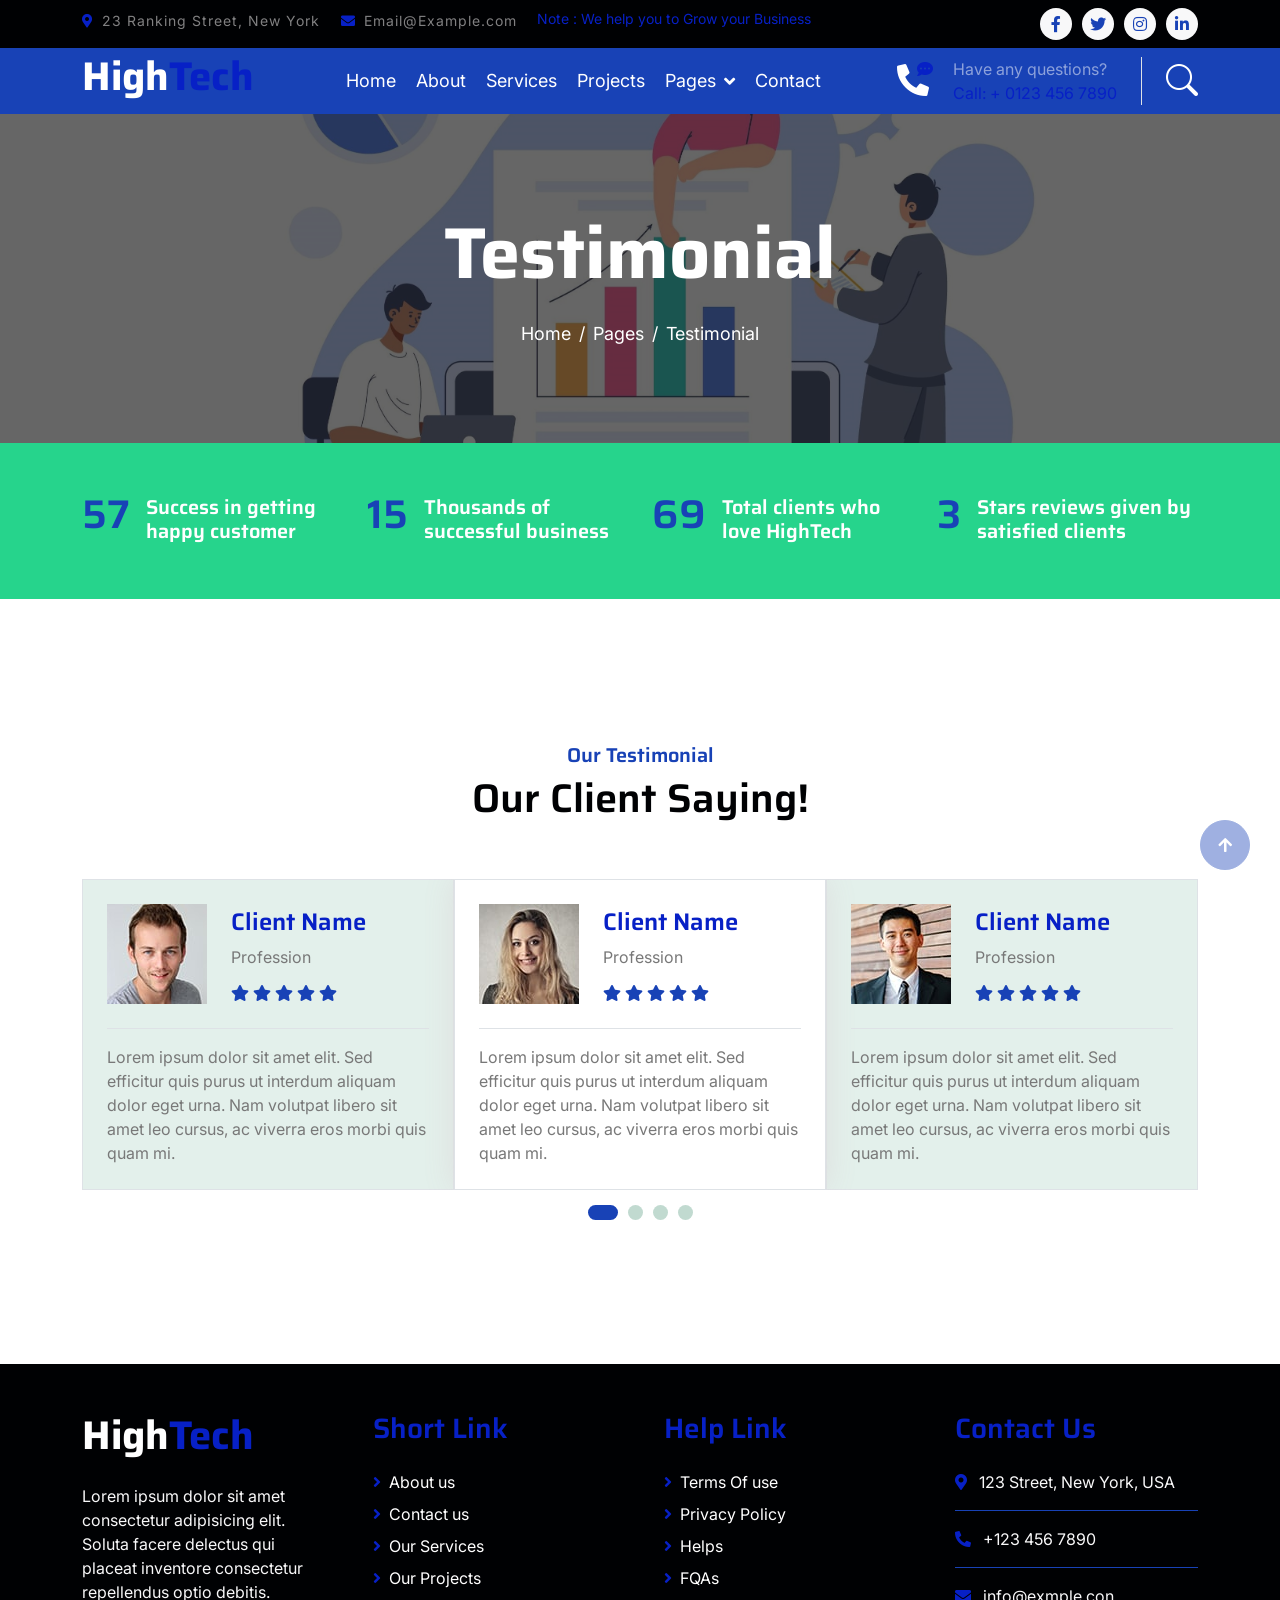
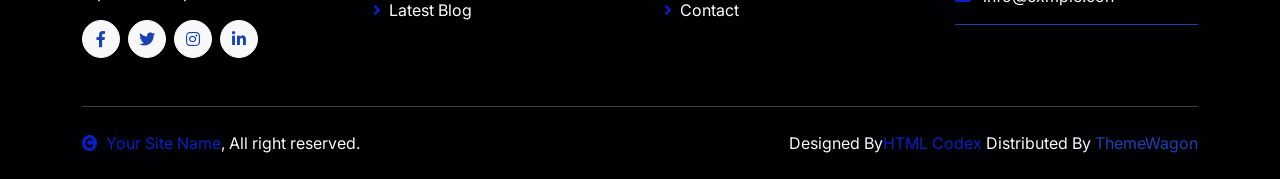
<file: testimonial.html>
<!DOCTYPE html>
<html lang="en">

    <head>
        <meta charset="utf-8">
        <title>HighTech - IT Solutions Website Template</title>
        <meta content="width=device-width, initial-scale=1.0" name="viewport">
        <meta content="" name="keywords">
        <meta content="" name="description">

        <!-- Google Web Fonts -->
        <link rel="preconnect" href="https://fonts.googleapis.com">
        <link rel="preconnect" href="https://fonts.gstatic.com" crossorigin>
        <link href="https://fonts.googleapis.com/css2?family=Inter:wght@400;500;600&family=Saira:wght@500;600;700&display=swap" rel="stylesheet"> 

        <!-- Icon Font Stylesheet -->
        <link href="https://cdnjs.cloudflare.com/ajax/libs/font-awesome/5.10.0/css/all.min.css" rel="stylesheet">
        <link href="https://cdn.jsdelivr.net/npm/bootstrap-icons@1.4.1/font/bootstrap-icons.css" rel="stylesheet">

        <!-- Libraries Stylesheet -->
        <link href="lib/animate/animate.min.css" rel="stylesheet">
        <link href="lib/owlcarousel/assets/owl.carousel.min.css" rel="stylesheet">

        <!-- Customized Bootstrap Stylesheet -->
        <link href="css/bootstrap.min.css" rel="stylesheet">

        <!-- Template Stylesheet -->
        <link href="css/style.css" rel="stylesheet">
    </head>

    <body>
        <!-- Spinner Start -->
        <div id="spinner" class="show position-fixed translate-middle w-100 vh-100 top-50 start-50 d-flex align-items-center justify-content-center">
            <div class="spinner-grow text-primary" role="status"></div>
        </div>
        <!-- Spinner End -->

        <!-- Topbar Start -->
        <div class="container-fluid bg-dark py-2 d-none d-md-flex">
            <div class="container">
                <div class="d-flex justify-content-between topbar">
                    <div class="top-info">
                        <small class="me-3 text-white-50"><a href="#"><i class="fas fa-map-marker-alt me-2 text-secondary"></i></a>23 Ranking Street, New York</small>
                        <small class="me-3 text-white-50"><a href="#"><i class="fas fa-envelope me-2 text-secondary"></i></a>Email@Example.com</small>
                    </div>
                    <div id="note" class="text-secondary d-none d-xl-flex"><small>Note : We help you to Grow your Business</small></div>
                    <div class="top-link">
                        <a href="" class="bg-light nav-fill btn btn-sm-square rounded-circle"><i class="fab fa-facebook-f text-primary"></i></a>
                        <a href="" class="bg-light nav-fill btn btn-sm-square rounded-circle"><i class="fab fa-twitter text-primary"></i></a>
                        <a href="" class="bg-light nav-fill btn btn-sm-square rounded-circle"><i class="fab fa-instagram text-primary"></i></a>
                        <a href="" class="bg-light nav-fill btn btn-sm-square rounded-circle me-0"><i class="fab fa-linkedin-in text-primary"></i></a>
                    </div>
                </div>
            </div>
        </div>
        <!-- Topbar End -->

        <!-- Navbar Start -->
        <div class="container-fluid bg-primary">
            <div class="container">
                <nav class="navbar navbar-dark navbar-expand-lg py-0">
                    <a href="index.html" class="navbar-brand">
                        <h1 class="text-white fw-bold d-block">High<span class="text-secondary">Tech</span> </h1>
                    </a>
                    <button type="button" class="navbar-toggler me-0" data-bs-toggle="collapse" data-bs-target="#navbarCollapse">
                        <span class="navbar-toggler-icon"></span>
                    </button>
                    <div class="collapse navbar-collapse bg-transparent" id="navbarCollapse">
                        <div class="navbar-nav ms-auto mx-xl-auto p-0">
                            <a href="index.html" class="nav-item nav-link">Home</a>
                            <a href="about.html" class="nav-item nav-link">About</a>
                            <a href="service.html" class="nav-item nav-link">Services</a>
                            <a href="project.html" class="nav-item nav-link">Projects</a>
                            <div class="nav-item dropdown">
                                <a href="#" class="nav-link dropdown-toggle active" data-bs-toggle="dropdown">Pages</a>
                                <div class="dropdown-menu rounded">
                                    <a href="blog.html" class="dropdown-item">Our Blog</a>
                                    <a href="team.html" class="dropdown-item">Our Team</a>
                                    <a href="testimonial.html" class="dropdown-item active">Testimonial</a>
                                    <a href="404.html" class="dropdown-item">404 Page</a>
                                </div>
                            </div>
                            <a href="contact.html" class="nav-item nav-link">Contact</a>
                        </div>
                    </div>
                    <div class="d-none d-xl-flex flex-shirink-0">
                        <div id="phone-tada" class="d-flex align-items-center justify-content-center me-4">
                            <a href="" class="position-relative animated tada infinite">
                                <i class="fa fa-phone-alt text-white fa-2x"></i>
                                <div class="position-absolute" style="top: -7px; left: 20px;">
                                    <span><i class="fa fa-comment-dots text-secondary"></i></span>
                                </div>
                            </a>
                        </div>
                        <div class="d-flex flex-column pe-4 border-end">
                            <span class="text-white-50">Have any questions?</span>
                            <span class="text-secondary">Call: + 0123 456 7890</span>
                        </div>
                        <div class="d-flex align-items-center justify-content-center ms-4 ">
                            <a href="#"><i class="bi bi-search text-white fa-2x"></i> </a>
                        </div>
                    </div>
                </nav>
            </div>
        </div>
        <!-- Navbar End -->

        
        <!-- Page Header Start -->
        <div class="container-fluid page-header py-5">
            <div class="container text-center py-5">
                <h1 class="display-2 text-white mb-4 animated slideInDown">Testimonial</h1>
                <nav aria-label="breadcrumb animated slideInDown">
                    <ol class="breadcrumb justify-content-center mb-0">
                        <li class="breadcrumb-item"><a href="#">Home</a></li>
                        <li class="breadcrumb-item"><a href="#">Pages</a></li>
                        <li class="breadcrumb-item" aria-current="page">Testimonial</li>
                    </ol>
                </nav>
            </div>
        </div>
        <!-- Page Header End -->


        <!-- Fact Start -->
        <div class="container-fluid bg-secondary py-5">
            <div class="container">
                <div class="row">
                    <div class="col-lg-3 wow fadeIn" data-wow-delay=".1s">
                        <div class="d-flex counter">
                            <h1 class="me-3 text-primary counter-value">99</h1>
                            <h5 class="text-white mt-1">Success in getting happy customer</h5>
                        </div>
                    </div>
                    <div class="col-lg-3 wow fadeIn" data-wow-delay=".3s">
                        <div class="d-flex counter">
                            <h1 class="me-3 text-primary counter-value">25</h1>
                            <h5 class="text-white mt-1">Thousands of successful business</h5>
                        </div>
                    </div>
                    <div class="col-lg-3 wow fadeIn" data-wow-delay=".5s">
                        <div class="d-flex counter">
                            <h1 class="me-3 text-primary counter-value">120</h1>
                            <h5 class="text-white mt-1">Total clients who love HighTech</h5>
                        </div>
                    </div>
                    <div class="col-lg-3 wow fadeIn" data-wow-delay=".7s">
                        <div class="d-flex counter">
                            <h1 class="me-3 text-primary counter-value">5</h1>
                            <h5 class="text-white mt-1">Stars reviews given by satisfied clients</h5>
                        </div>
                    </div>
                </div>
            </div>
        </div>
        <!-- Fact End -->


        <!-- Testimonial Start -->
        <div class="container-fluid testimonial py-5 my-5">
            <div class="container py-5">
                <div class="text-center mx-auto pb-5 wow fadeIn" data-wow-delay=".3s" style="max-width: 600px;">
                    <h5 class="text-primary">Our Testimonial</h5>
                    <h1>Our Client Saying!</h1>
                </div>
                <div class="owl-carousel testimonial-carousel wow fadeIn" data-wow-delay=".5s">
                    <div class="testimonial-item border p-4">
                        <div class="d-flex align-items-center">
                            <div class="">
                                <img src="img/testimonial-1.jpg" alt="">
                            </div>
                            <div class="ms-4">
                                <h4 class="text-secondary">Client Name</h4>
                                <p class="m-0 pb-3">Profession</p>
                                <div class="d-flex pe-5">
                                    <i class="fas fa-star me-1 text-primary"></i>
                                    <i class="fas fa-star me-1 text-primary"></i>
                                    <i class="fas fa-star me-1 text-primary"></i>
                                    <i class="fas fa-star me-1 text-primary"></i>
                                    <i class="fas fa-star me-1 text-primary"></i>
                                </div>
                            </div>
                        </div>
                        <div class="border-top mt-4 pt-3">
                            <p class="mb-0">Lorem ipsum dolor sit amet elit. Sed efficitur quis purus ut interdum aliquam dolor eget urna. Nam volutpat libero sit amet leo cursus, ac viverra eros morbi quis quam mi.</p>
                        </div>
                    </div>
                    <div class="testimonial-item border p-4">
                        <div class=" d-flex align-items-center">
                            <div class="">
                                <img src="img/testimonial-2.jpg" alt="">
                            </div>
                            <div class="ms-4">
                                <h4 class="text-secondary">Client Name</h4>
                                <p class="m-0 pb-3">Profession</p>
                                <div class="d-flex pe-5">
                                    <i class="fas fa-star me-1 text-primary"></i>
                                    <i class="fas fa-star me-1 text-primary"></i>
                                    <i class="fas fa-star me-1 text-primary"></i>
                                    <i class="fas fa-star me-1 text-primary"></i>
                                    <i class="fas fa-star me-1 text-primary"></i>
                                </div>
                            </div>
                        </div>
                        <div class="border-top mt-4 pt-3">
                            <p class="mb-0">Lorem ipsum dolor sit amet elit. Sed efficitur quis purus ut interdum aliquam dolor eget urna. Nam volutpat libero sit amet leo cursus, ac viverra eros morbi quis quam mi.</p>
                        </div>
                    </div>
                    <div class="testimonial-item border p-4">
                        <div class=" d-flex align-items-center">
                            <div class="">
                                <img src="img/testimonial-3.jpg" alt="">
                            </div>
                            <div class="ms-4">
                                <h4 class="text-secondary">Client Name</h4>
                                <p class="m-0 pb-3">Profession</p>
                                <div class="d-flex pe-5">
                                    <i class="fas fa-star me-1 text-primary"></i>
                                    <i class="fas fa-star me-1 text-primary"></i>
                                    <i class="fas fa-star me-1 text-primary"></i>
                                    <i class="fas fa-star me-1 text-primary"></i>
                                    <i class="fas fa-star me-1 text-primary"></i>
                                </div>
                            </div>
                        </div>
                        <div class="border-top mt-4 pt-3">
                            <p class="mb-0">Lorem ipsum dolor sit amet elit. Sed efficitur quis purus ut interdum aliquam dolor eget urna. Nam volutpat libero sit amet leo cursus, ac viverra eros morbi quis quam mi.</p>
                        </div>
                    </div>
                    <div class="testimonial-item border p-4">
                        <div class=" d-flex align-items-center">
                            <div class="">
                                <img src="img/testimonial-4.jpg" alt="">
                            </div>
                            <div class="ms-4">
                                <h4 class="text-secondary">Client Name</h4>
                                <p class="m-0 pb-3">Profession</p>
                                <div class="d-flex pe-5">
                                    <i class="fas fa-star me-1 text-primary"></i>
                                    <i class="fas fa-star me-1 text-primary"></i>
                                    <i class="fas fa-star me-1 text-primary"></i>
                                    <i class="fas fa-star me-1 text-primary"></i>
                                    <i class="fas fa-star me-1 text-primary"></i>
                                </div>
                            </div>
                        </div>
                        <div class="border-top mt-4 pt-3">
                            <p class="mb-0">Lorem ipsum dolor sit amet elit. Sed efficitur quis purus ut interdum aliquam dolor eget urna. Nam volutpat libero sit amet leo cursus, ac viverra eros morbi quis quam mi.</p>
                        </div>
                    </div>
                </div>
            </div>
        </div>

        <!-- Testimonial End -->


        <!-- Footer Start -->
         <div class="container-fluid footer bg-dark wow fadeIn" data-wow-delay=".3s">
            <div class="container pt-5 pb-4">
                <div class="row g-5">
                    <div class="col-lg-3 col-md-6">
                        <a href="index.html">
                            <h1 class="text-white fw-bold d-block">High<span class="text-secondary">Tech</span> </h1>
                        </a>
                        <p class="mt-4 text-light">Lorem ipsum dolor sit amet consectetur adipisicing elit. Soluta facere delectus qui placeat inventore consectetur repellendus optio debitis.</p>
                        <div class="d-flex hightech-link">
                            <a href="" class="btn-light nav-fill btn btn-square rounded-circle me-2"><i class="fab fa-facebook-f text-primary"></i></a>
                            <a href="" class="btn-light nav-fill btn btn-square rounded-circle me-2"><i class="fab fa-twitter text-primary"></i></a>
                            <a href="" class="btn-light nav-fill btn btn-square rounded-circle me-2"><i class="fab fa-instagram text-primary"></i></a>
                            <a href="" class="btn-light nav-fill btn btn-square rounded-circle me-0"><i class="fab fa-linkedin-in text-primary"></i></a>
                        </div>
                    </div>
                    <div class="col-lg-3 col-md-6">
                        <a href="#" class="h3 text-secondary">Short Link</a>
                        <div class="mt-4 d-flex flex-column short-link">
                            <a href="" class="mb-2 text-white"><i class="fas fa-angle-right text-secondary me-2"></i>About us</a>
                            <a href="" class="mb-2 text-white"><i class="fas fa-angle-right text-secondary me-2"></i>Contact us</a>
                            <a href="" class="mb-2 text-white"><i class="fas fa-angle-right text-secondary me-2"></i>Our Services</a>
                            <a href="" class="mb-2 text-white"><i class="fas fa-angle-right text-secondary me-2"></i>Our Projects</a>
                            <a href="" class="mb-2 text-white"><i class="fas fa-angle-right text-secondary me-2"></i>Latest Blog</a>
                        </div>
                    </div>
                    <div class="col-lg-3 col-md-6">
                        <a href="#" class="h3 text-secondary">Help Link</a>
                        <div class="mt-4 d-flex flex-column help-link">
                            <a href="" class="mb-2 text-white"><i class="fas fa-angle-right text-secondary me-2"></i>Terms Of use</a>
                            <a href="" class="mb-2 text-white"><i class="fas fa-angle-right text-secondary me-2"></i>Privacy Policy</a>
                            <a href="" class="mb-2 text-white"><i class="fas fa-angle-right text-secondary me-2"></i>Helps</a>
                            <a href="" class="mb-2 text-white"><i class="fas fa-angle-right text-secondary me-2"></i>FQAs</a>
                            <a href="" class="mb-2 text-white"><i class="fas fa-angle-right text-secondary me-2"></i>Contact</a>
                        </div>
                    </div>
                    <div class="col-lg-3 col-md-6">
                        <a href="#" class="h3 text-secondary">Contact Us</a>
                        <div class="text-white mt-4 d-flex flex-column contact-link">
                            <a href="#" class="pb-3 text-light border-bottom border-primary"><i class="fas fa-map-marker-alt text-secondary me-2"></i> 123 Street, New York, USA</a>
                            <a href="#" class="py-3 text-light border-bottom border-primary"><i class="fas fa-phone-alt text-secondary me-2"></i> +123 456 7890</a>
                            <a href="#" class="py-3 text-light border-bottom border-primary"><i class="fas fa-envelope text-secondary me-2"></i> info@exmple.con</a>
                        </div>
                    </div>
                </div>
                <hr class="text-light mt-5 mb-4">
                <div class="row">
                    <div class="col-md-6 text-center text-md-start">
                        <span class="text-light"><a href="#" class="text-secondary"><i class="fas fa-copyright text-secondary me-2"></i>Your Site Name</a>, All right reserved.</span>
                    </div>
                    <div class="col-md-6 text-center text-md-end">
                        <!--/*** This template is free as long as you keep the footer author’s credit link/attribution link/backlink. If you'd like to use the template without the footer author’s credit link/attribution link/backlink, you can purchase the Credit Removal License from "https://htmlcodex.com/credit-removal". Thank you for your support. ***/-->
                        <span class="text-light">Designed By<a href="https://htmlcodex.com" class="text-secondary">HTML Codex</a> Distributed By <a href="https://themewagon.com">ThemeWagon</a></span>
                    </div>
                </div>
            </div>
        </div>
        <!-- Footer End -->


        <!-- Back to Top -->
        <a href="#" class="btn btn-secondary btn-square rounded-circle back-to-top"><i class="fa fa-arrow-up text-white"></i></a>

        
        <!-- JavaScript Libraries -->
        <script src="https://ajax.googleapis.com/ajax/libs/jquery/3.6.4/jquery.min.js"></script>
        <script src="https://cdn.jsdelivr.net/npm/bootstrap@5.0.0/dist/js/bootstrap.bundle.min.js"></script>
        <script src="lib/wow/wow.min.js"></script>
        <script src="lib/easing/easing.min.js"></script>
        <script src="lib/waypoints/waypoints.min.js"></script>
        <script src="lib/owlcarousel/owl.carousel.min.js"></script>

        <!-- Template Javascript -->
        <script src="js/main.js"></script>
    </body>

</html>
</file>
<file: css/style.css>
/*** Spinner Start ***/

#spinner {
    opacity: 0;
    visibility: hidden;
    transition: opacity .8s ease-out, visibility 0s linear .5s;
    z-index: 99999;
 }

 #spinner.show {
     transition: opacity .8s ease-out, visibility 0s linear .0s;
     visibility: visible;
     opacity: 1;
 }

/*** Spinner End ***/


/*** Button Start ***/
.btn {
    font-weight: 600;
    transition: .5s;
}

.btn-square {
    width: 38px;
    height: 38px;
}

.btn-sm-square {
    width: 32px;
    height: 32px;
}

.btn-md-square {
    width: 46px;
    height: 46px;
}

.btn-lg-square {
    width: 58px;
    height: 58px;
}

.btn-square,
.btn-sm-square,
.btn-md-square,
.btn-lg-square {
    padding: 0;
    display: flex;
    align-items: center;
    justify-content: center;
    font-weight: normal;
}

.back-to-top {
    position: fixed;
    width: 50px;
    height: 50px;
    right: 30px;
    bottom: 30px;
    z-index: 99;
}

/*** Button End ***/


/*** Topbar Start ***/

.topbar .top-info {
    letter-spacing: 1px;
}

.topbar .top-link {
    display: flex;
    align-items: center;
    justify-content: center;
}

.topbar .top-link a {
    margin-right: 10px;
}

#note {
    width: 500px;
    overflow: hidden;
}

#note small {
    position: relative;
    display: inline-block;
    animation: mymove 5s infinite;
    animation-timing-function: all;
}

@keyframes mymove {
    from {left: -100%;}
    to {left: 100%;}
}

/*** Topbar End ***/


/*** Navbar Start ***/
.navbar .navbar-nav {
    padding: 15px 0;
}

.navbar .navbar-nav .nav-link {
    padding: 10px;
    color: var(--bs-white);
    font-size: 18px;
    outline: none;
    
}

.navbar .navbar-nav .nav-link:hover,
.navbar .navbar-nav .nav-link.active {
    color: var(--bs-secondary) !important;
}

.navbar .dropdown-toggle::after {
    border: none;
    content: "\f107";
    font-family: "font awesome 5 free";
    font-weight: 900;
    vertical-align: middle;
    margin-left: 8px;
}

@media (min-width: 992px) {
    .navbar .nav-item .dropdown-menu {
        display: block;
        visibility: hidden;
        top: 100%;
        transform: rotateX(-75deg);
        transform-origin: 0% 0%;
        transition: .5s;
        opacity: 0;
    }
}

.navbar .nav-item:hover .dropdown-menu {
    transform: rotateX(0deg);
    visibility: visible;
    transition: .5s;
    opacity: 1;
}

/*** Navbar End ***/


/*** Carousel Start ***/

.carousel-item {
    position: relative;
}

.carousel-item::after {
    content: "";
    width: 100%;
    height: 100%;
    position: absolute;
    top: 0;
    left: 0;
    background: rgba(0, 0, 0, .6);
}

.carousel-caption {
    height: 100%;
    display: flex;
    align-items: center;
    justify-content: center;
    z-index: 1;
}

.carousel-item p {
    max-width: 700px;
    margin: 0 auto 35px auto;
}

.carousel-control-prev {
    width: 90px;
    height: 60px;
    position: absolute;
    top: 50%;
    left: 0;
    background: var(--bs-primary);
    border-radius: 0 50px 50px 0;
    opacity: 1;
}

.carousel-control-prev:hover {
    background: var(--bs-secondary);
    transition: .8s;
}

.carousel-control-next {
    width: 90px;
    height: 60px;
    position: absolute;
    top: 50%;
    right: 0;
    background: var(--bs-primary);
    border-radius: 50px 0 0 50px;
    opacity: 1;
}

.carousel-control-next:hover {
    background: var(--bs-secondary);
    transition: .8s;
}

.carousel-caption .carousel-content a button.carousel-content-btn1 {
    background: var(--bs-secondary);
    color: var(--bs-dark);
    opacity: 1;
    border: 0;
    border-radius: 20px;
}

.carousel-caption .carousel-content a button.carousel-content-btn1:hover {
    background: var(--bs-primary);
    color: #ffffff;
    border: 0;
    opacity: 1;
    transition: 1s;
    border-radius: 20px;
}

.carousel-caption .carousel-content a button.carousel-content-btn2 {
    background: var(--bs-primary);
    color: var(--bs-white);
    opacity: 1;
    border: 0;
    border-radius: 20px;
}

.carousel-caption .carousel-content a button.carousel-content-btn2:hover {
    background: var(--bs-secondary);
    color: var(--bs-dark);
    border: 0;
    opacity: 1;
    transition: 1s;
    border-radius: 20px;
}

#carouselId .carousel-indicators li {
    width: 30px;
    height: 10px;
    background: var(--bs-primary);
    margin: 10px;
    border-radius: 30px;
    opacity: 1;
}

#carouselId .carousel-indicators li:hover {
    background: var(--bs-secondary);
    opacity: 1;
}

@media (max-width: 992px) {
    .carousel-item {
        min-height: 500px;
    }
    
    .carousel-item img {
        min-height: 500px;
        object-fit: cover;
    }

    .carousel-item h1 {
        font-size: 40px !important;
    }

    .carousel-item p {
        font-size: 16px !important;
    }
}

@media (max-width: 768px) {
    .carousel-item {
        min-height: 400px;
    }
    
    .carousel-item img {
        min-height: 400px;
        object-fit: cover;
    }

    .carousel-item h1 {
        font-size: 28px !important;
    }

    .carousel-item p {
        font-size: 14px !important;
    }
}

.page-header {
    background: linear-gradient(rgba(0, 0, 0, .6), rgba(0, 0, 0, .6)), url(../img/carousel-1.jpg) center center no-repeat;
    background-size: cover;
}

.page-header .breadcrumb-item+.breadcrumb-item::before {
    color: var(--bs-white);
}

.page-header .breadcrumb-item,
.page-header .breadcrumb-item a {
    font-size: 18px;
    color: var(--bs-white);
}

/*** Carousel End ***/


/*** Services Start ***/

.services .services-item {
    box-shadow: 0 0 60px rgba(0, 0, 0, .2);
    width: 100%;
    height: 100%;
    border-radius: 10px;
    padding: 10px 0;
    position: relative;
}


.services-content::after {
    position: absolute;
    content: "";
    width: 100%;
    height: 0;
    top: 0;
    left: 0;
    border-radius: 10px 10px 0 0;
    background: rgba(3, 43, 243, 0.8);
    transition: .5s;
}

.services-content::after {
    top: 0;
    bottom: auto;
    border-radius: 10px 10px 10px 10px;
}

.services-item:hover .services-content::after {
    height: 100%;
    opacity: 1;
    transition: .5s;
}

.services-item:hover .services-content-icon {
    position: relative;
    z-index: 2;
}

.services-item .services-content-icon i,
.services-item .services-content-icon p {
    transition: .5s;
}

.services-item:hover .services-content-icon i {
    color: var(--bs-secondary) !important;
}

.services-item:hover .services-content-icon p {
    color: var(--bs-white);
}

/*** Services End ***/


/*** Project Start ***/

.project-img {
    position: relative;
    padding: 15px;
}

.project-img::before {
    content: "";
    position: absolute;
    width: 150px;
    height: 150px;
    top: 0;
    left: 0;
    background: var(--bs-secondary);
    border-radius: 10px;
    opacity: 1;
    z-index: -1;
    transition: .5s;
}

.project-img::after {
    content: "";
    width: 150px;
    height: 150px;
    position: absolute;
    right: 0;
    bottom: 0;
    background: var(--bs-primary);
    border-radius: 10px;
    opacity: 1;
    z-index: -1;
    transition: .5s;
}

.project-content {
    position: absolute;
    width: 100%;
    height: 100%;
    top: 0;
    left: 0;
    display: flex;
    align-items: center;
    justify-content: center;
    opacity: 0;
}

.project-content a {
    display: inline-block;
    padding: 20px 25px;
    background: var(--bs-primary);
    border-radius: 10px;
}

.project-item:hover .project-content {
    opacity: 1;
    transition: .5s;
}

.project-item:hover .project-img::before,
.project-item:hover .project-img::after {
    opacity: 0;
}

/*** Project End ***/


/*** Blog Start ***/
.blog-item .blog-btn {
    z-index: 2;
}

.blog-btn .blog-btn-icon {
    height: 50px;
    position: relative;
    overflow: hidden;
}

.blog-btn-icon .blog-icon-2 {
    display: flex;
    position: absolute;
    top: 6px;
    left: -140px;
    
}

.blog-btn-icon:hover .blog-icon-2 {
    transition: 1s;
    left: 5px;
    top: 6px;
    padding-bottom: 5px;
}
.blog-icon-1 {
    position: relative;
    top: -4px;
}
.blog-btn-icon:hover .blog-icon-1 {
    top: 0;
    right: -140px;
    transition: 1s;
}

/*** Blog End ***/


/*** Team Start ***/

.team-item {
    border-top: 30px solid var(--bs-secondary) !important;
    background: rgba(239, 239, 241, 0.8);
}

.team-content::before {
    height: 200px;
    display: block;
    content: "";
    position: relative;
    top: -101px;
    background: var(--bs-secondary);
    clip-path: polygon(50% 50%, 100% 50%, 50% 100%, 0% 50%);
    padding: 60px;
    opacity: 1;
}

.team-img-icon {
    position: relative;
    margin-top: -200px;
    padding: 30px;
    padding-bottom: 0;
}

.team-img {
    border: 15px solid var(--bs-white);
}

.team-img img {
    border: 10px solid var(--bs-secondary);
    transition: .5s;
}

.team-item:hover h4 {
    color: var(--bs-primary);
    transition: .5s;
}

.team-item:hover .team-img img {
    transform: scale(1.05);
    border: 10px solid var(--bs-secondary);
}

.team-carousel .owl-stage {
    position: relative;
    width: 100%;
    height: 100%;
}

.team-carousel .owl-nav {
    position: absolute;
    top: -100px;
    right: 50px;
    display: flex;
}

.team-carousel .owl-nav .owl-prev,
.team-carousel .owl-nav .owl-next {
    width: 56px;
    height: 56px;
    border-radius: 56px;
    margin-left: 15px;
    background: var(--bs-secondary);
    color: var(--bs-white);
    display: flex;
    align-items: center;
    justify-content: center;
    transition: .5s;
}

.team-carousel .owl-nav .owl-prev:hover,
.team-carousel .owl-nav .owl-next:hover {
    background: var(--bs-primary);
    color: var(--bs-white);
}

@media (max-width: 992px) {
    .team-carousel {
        margin-top: 3rem;
    }

    .team-carousel .owl-nav {
        top: -85px;
        left: 50%;
        right: auto;
        transform: translateX(-50%);
        margin-left: -15px;
    }
}

/*** Team End ***/


/*** Testimonial Start ***/

.testimonial-item {
    background: #e3f0eb;

}

.testimonial-carousel .owl-dots {
    margin-top: 15px;
    display: flex;
    align-items: flex-end;
    justify-content: center;
}

.testimonial-carousel .owl-dot {
    position: relative;
    display: inline-block;
    margin: 0 5px;
    width: 15px;
    height: 15px;
    background: #c1dad0;
    border-radius: 15px;
    transition: .5s;
}

.testimonial-carousel .owl-dot.active {
    width: 30px;
    background: var(--bs-primary);
}

.testimonial-carousel .owl-item.center {
    position: relative;
    z-index: 1;
}

.testimonial-carousel .owl-item .testimonial-item {
    transition: .5s;
}

.testimonial-carousel .owl-item.center .testimonial-item {
    background: #FFFFFF !important;
    box-shadow: 0 0 30px #DDDDDD;
}

/*** Testimonial End ***/


/*** Contact Start ***/
.contact-detail::before {
    position: absolute;
    content: "";
    height: 50%;
    width: 100%;
    top: 0;
    left: 0;
    background: linear-gradient(rgb(210, 243, 235, 1), rgba(230, 250, 245, .3)), url(../img/background.jpg) center center no-repeat;
    background-size: cover;
    border-radius: 10px;
    z-index: -1;
}

.contact-map {
    background: #26d48c;
}

.contact-form {
    background: #1842b6;
}

/*** Contact End ***/


/*** Footer Start ***/

.footer .short-link a,
.footer .help-link a,
.footer .contact-link a {
    transition: .5s;
}

.footer .short-link a:hover,
.footer .help-link a:hover,
.footer .contact-link a:hover {
    letter-spacing: 1px;
}

.footer .hightech-link a:hover {
    background: var(--bs-secondary);
    border: 0;
}

/*** Footer End ***/
</file>
